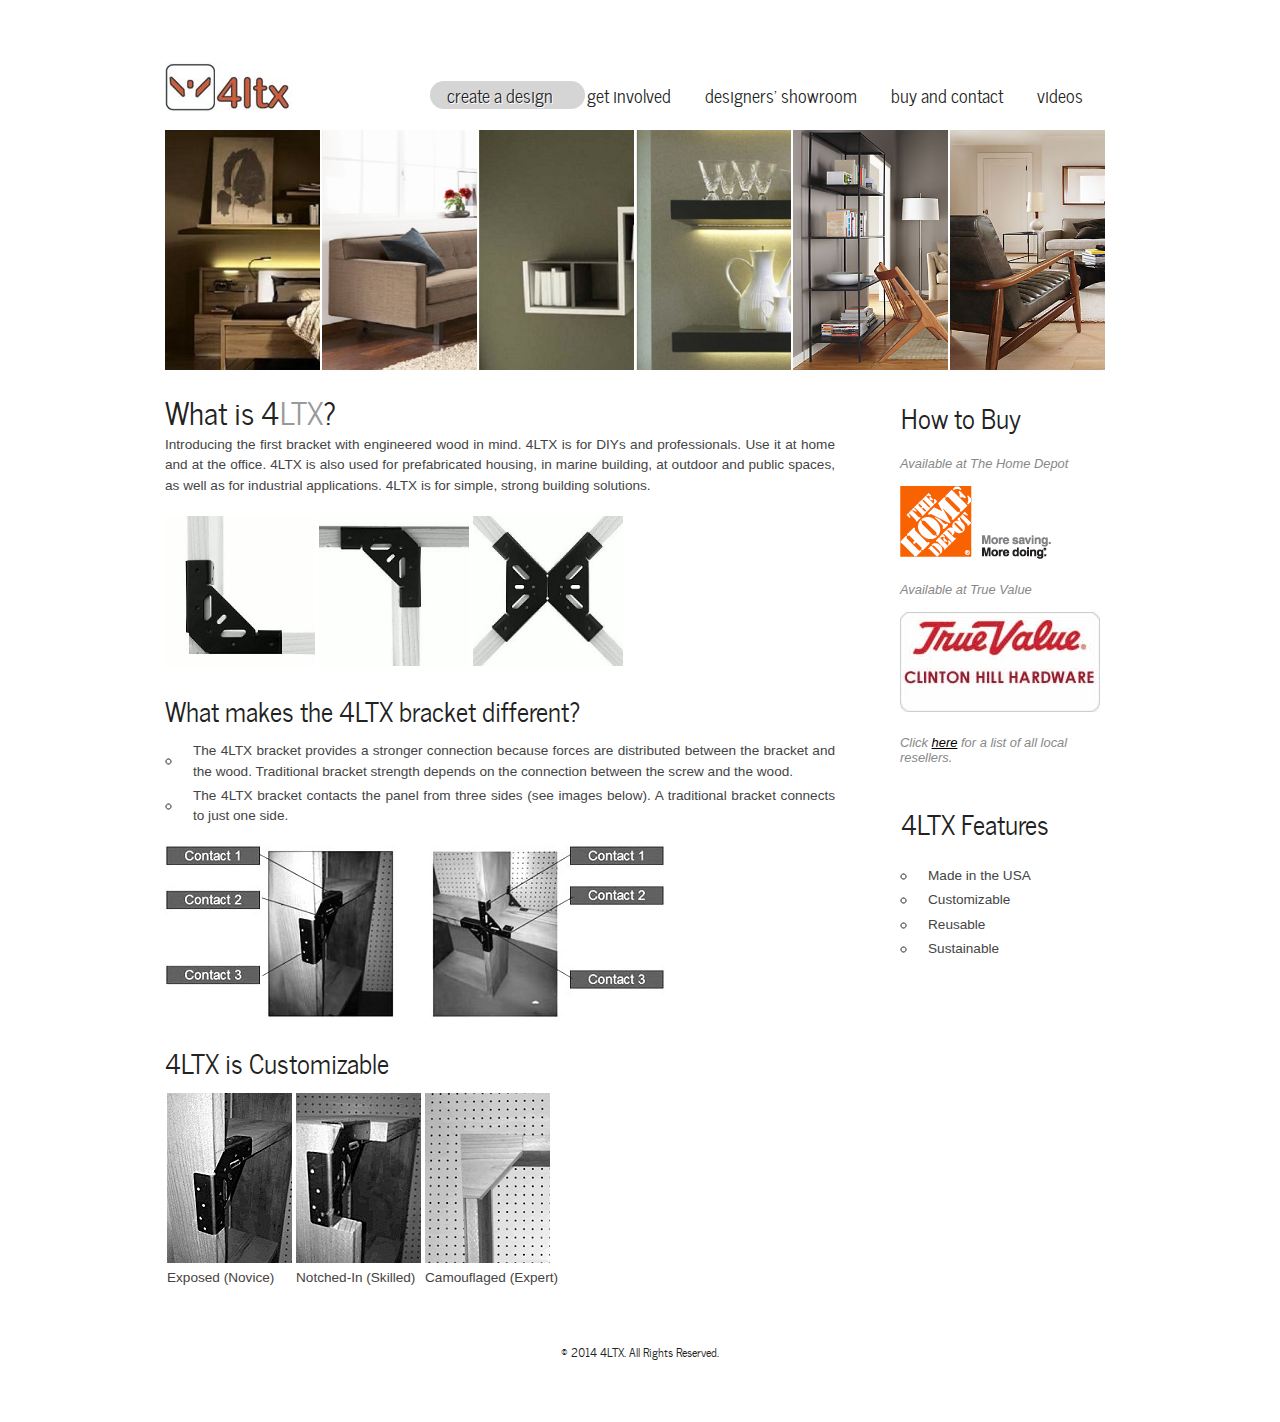
<file: index.html>
<!DOCTYPE HTML>
<html>

<head>
    <title>4LTX Home</title>
    <meta name="description" content="The 4LTX Bracket is a Strong, Simple Solution for Easy Building. Utilizing decades of industry experience, we partner with our clients to create customized solutions that resolve their most significant issues and create flexible and sustainable solutions." />
    <meta name="keywords" content="4LTX, brackets, DIY" />
    <meta http-equiv="content-type" content="text/html; charset=UTF-8" />
    <link rel="stylesheet" type="text/css" href="css/style.css" />
    <!-- modernizr enables HTML5 elements and feature detects -->
    <script type="text/javascript" src="js/modernizr-1.5.min.js"></script>
</head>

<body>
<div id="main">
    <header>
        <div id="logo"><h1><a href="#"><img src="images/logo.jpg" alt="4LTX" /></a></h1></div>
        <nav>
            <ul class="lavaLampWithImage" id="lava_menu">
                <li><a href="create.html" target="_blank">create a design</a></li>
                <li><a href="getinvolved.html">get involved</a></li>
                <li><a href="designershowroom.html">designers' showroom</a></li>
                <li><a href="contact.php">buy and contact</a></li>
                <li><a href="videos.html">videos</a></li>
            </ul>
        </nav>
    </header>
    <div id="site_content">
        <ul id="images">
            <li><img src="images/1.jpg" width="400" height="240" alt="photo_one" /></li>
            <li><img src="images/2.jpg" width="400" height="240" alt="photo_two" /></li>
            <li><img src="images/3.jpg" width="400" height="240" alt="photo_three" /></li>
            <li><img src="images/4.jpg" width="400" height="240" alt="photo_four" /></li>
            <li><img src="images/5.jpg" width="400" height="240" alt="photo_five" /></li>
            <li><img src="images/6.jpg" width="400" height="240" alt="photo_six" /></li>
        </ul>
        <div id="sidebar_container">
            <div class="sidebar">
                <h3>How to Buy</h3>
                <h5>Available at The Home Depot</h5>
                <a href=http://www.homedepot.com/p/4LTX-Corner-Brace-19070/203898009 target="_blank"><img src="images/hd-logo.png" /></a><p />
                <h5>Available at True Value</h5>
                <a href=http://ww3.truevalue.com/clintonhillhardware/Home.aspx target="_blank"><img src="images/tvch-logo.jpg" /></a><p />
                <h5>Click <a href="contact.php">here</a> for a list of all local resellers.</h5>
            </div>
            <div class="sidebar">
                <h3>4LTX Features</h3>
                <ul class="a">
                    <li>Made in the USA</li>
                    <li>Customizable</li>
                    <li>Reusable</li>
                    <li>Sustainable</li><br />
                </ul>
            </div>
        </div>
        <div id="welcome"><h1>What is 4<a href="index.html">LTX</a>?</h1></div>
        <div id="content">
            <p>Introducing the first bracket with engineered wood in mind. 4LTX is for DIYs and professionals. Use it at home and at the office. 4LTX is also used for prefabricated housing, in marine building, at outdoor and public spaces, as well as for industrial applications. 4LTX is for simple, strong building solutions.</p>
            <img src="images/ltx1.jpg" width="150" height="150" alt="DIY" /> <img src="images/ltx2.jpg" width="150" height="150" alt="At Work" /> <img src="images/ltx3.jpg" width="150" height="150" alt="At Work" /><p />
            <h2>What makes the 4LTX bracket different?</h2>
            <ul class="a">
                <li>The 4LTX bracket provides a stronger connection because forces are distributed between the bracket and the wood.  Traditional bracket strength depends on the connection between the screw and the wood.</li>
                <li>The 4LTX bracket contacts the panel from three sides (see images below).  A traditional bracket connects to just one side.</li>
                <br /><img src="images/vor.jpg" /><p />
                <h2>4LTX is Customizable</h2>
                <table>
                    <tr>
                        <td border:none;><img src="images/vin1.png"</td>
                        <td border:none;><img src="images/vin2.png"</td>
                        <td border:none;><img src="images/vin3.png"</td>
                    </tr>
                    <tr>
                        <td>Exposed (Novice)</td>
                        <td>Notched-In (Skilled)</td>
                        <td>Camouflaged (Expert)</td>
                </table>
            </ul>
        </div>
    </div>
    <footer>
        <p>&copy; 2014 4LTX. All Rights Reserved.</p>
    </footer>
</div>
<!-- javascript at the bottom for fast page loading -->
<script type="text/javascript" src="js/jquery.min.js"></script>
<script type="text/javascript" src="js/jquery.easing.min.js"></script>
<script type="text/javascript" src="js/jquery.lavalamp.min.js"></script>
<script type="text/javascript" src="js/jquery.kwicks-1.5.1.js"></script>
<script type="text/javascript">
    $(document).ready(function() {
        $('#images').kwicks({
            max : 400,
            spacing : 2
        });
    });
</script>
<script type="text/javascript">
    $(function() {
        $("#lava_menu").lavaLamp({
            fx: "backout",
            speed: 710
        });
    });
</script>
</body>
</html>
</file>
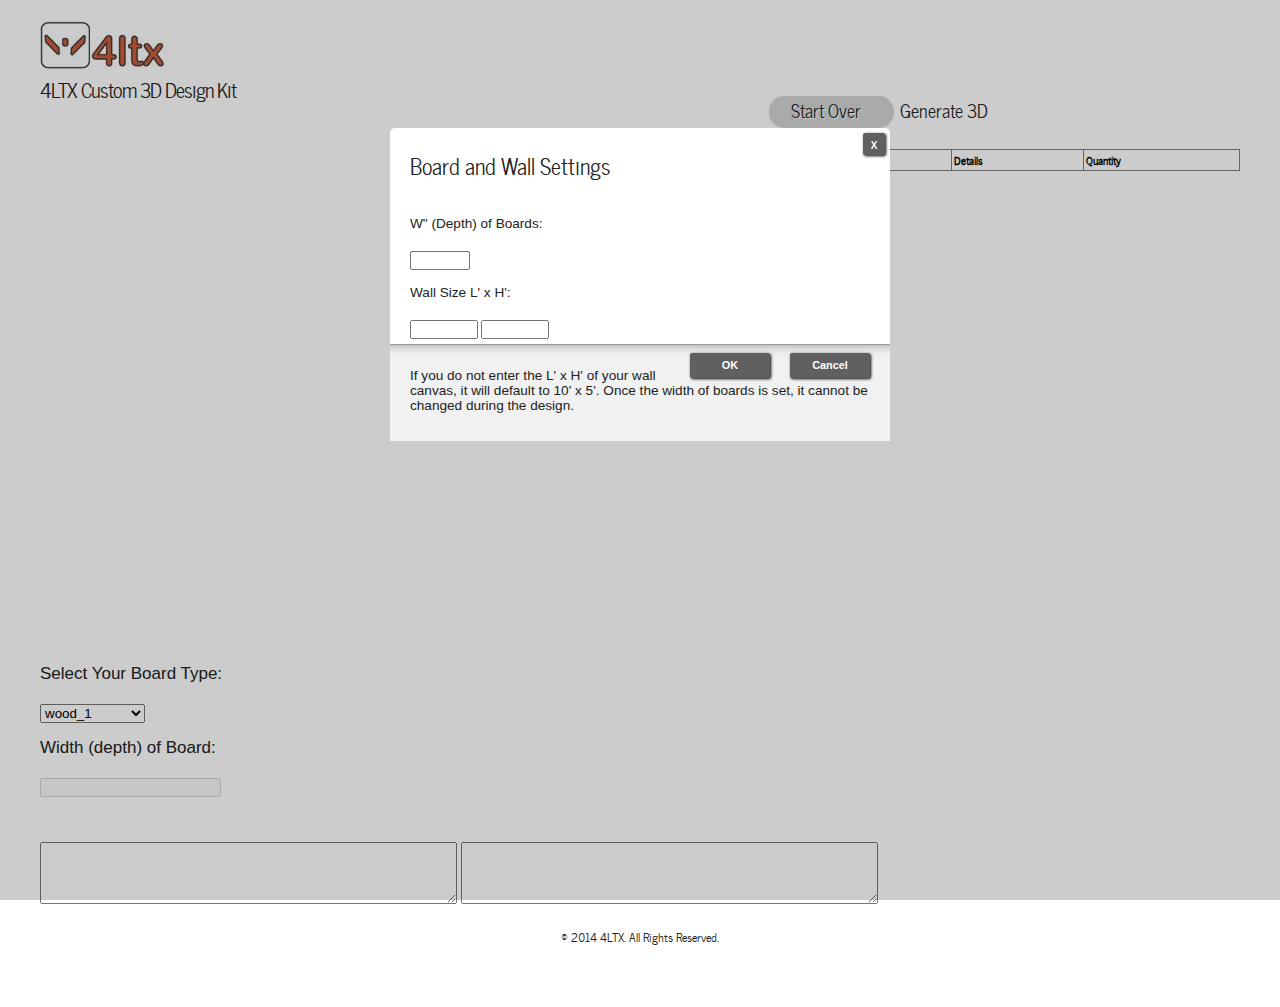
<file: create.html>
<!DOCTYPE HTML>
<html>

<head>
  <title>4LTX 3D Custom Design Kit</title>
  <meta name="description" content="The 4LTX Bracket is a Strong, Simple Solution for Easy Building. Utilizing decades of industry experience, we partner with our clients to create customized solutions that resolve their most significant issues and create flexible and sustainable solutions." />
  <meta name="keywords" content="4LTX, brackets, DIY" />
  <meta http-equiv="content-type" content="text/html; charset=UTF-8" />
  <link rel="stylesheet" href="css/PopupWindowStyleSheets.css">
  <link rel="stylesheet" type="text/css" href="css/2DStyle.css" />
  <!-- modernizr enables HTML5 elements and feature detects -->
  <script type="text/javascript" src="js/modernizr-1.5.min.js"></script>
  <script>
      var screwRatial = 4;
      var anchorRatial = 0.5;
      var deletiontimestamp;
      var drawingflag = false;
      var dedrawingflag = false;
      var readytodraw = false;
      var enddrawing = false;
      var eventtimestamp;
      var mousehold = false;
      var prematureending = true;
      var skipcheckmeter;
      var newgroup = "";
      var newline = "";
      var shadowline = "";
      var newmeter = "";
      var newmeterline = "";
      var newdeliminator1 = "";
      var newdeliminator2 = "";
      var linelistH = "";
      var linelistV = "";
      nodeareas = [];
      criticalRegion = false;
      enteronce = true;
      onnodecreate = false;
      lastdirection="";
      meteroffset = 10;
      var scale;
      platethickness = 0.75;
      var minlength;
      halfthick = platethickness/2;
      var maxmarginatend = 2;
      var halfthickcor;
      var mingap;
      var lineendmargin;
      var newmeterlinesplit, newdeliminator1split, newdeliminator2split, newmetersplit;
      var lastpt;


  </script>
  <script src="js/IE_Methods.js"></script>
  <script src="js/three.min.js"></script>
  <script src="js/3DDisplay.js"></script>
  <script src="js/OrbitandPanelControl.js"></script>
  <script src="js/StartPointSelfAdjustment.js"></script>
  <script src="js/CollisionDetection.js"></script>
  <script>
//        function cursorPoint(evt){
//            var svg1  = evt.currentTarget;
//            if (svg1 === undefined){
//                return;
//            }
////            console.log(svg1);
//            pt1   = svg1.createSVGPoint();
//            pt1.x = evt.clientX; pt1.y = evt.clientY;
//            return pt1.matrixTransform(svg1.getScreenCTM().inverse());
//        }
        function cursorPoint(evt){
            return {x: +evt.pageX- +document.getElementById('DesignPlot').offsetLeft,
                y: +evt.pageY- +document.getElementById('DesignPlot').offsetTop}
        }
//The following two functions facilitates mobile device's drawing mechanism.
        function signalDrawingflag(evt) {
            //delete creation if click right button
            if (evt.button == 2 || evt.button == 3) {
//                console.log(event.button);
                drawingflag = false;
                dedrawingflag = false;
                prematureending = true;
            } else if(!needsplit){
                originco = cursorPoint(evt);
                lastpt = cursorPoint(evt);
                //make sure that nodes can be flipped
//                document.getElementById('log2').value = evt.pageX+" "+document.getElementById('DesignPlot').offsetLeft;
                if (checkonNode(originco.x, originco.y)){
                    onnodecreate = true;
                    return;
                }else{
                    onnodecreate = false;
                }

                if (!dedrawingflag) {

                    //record click time to detect deletion
                    deletiontimestamp = evt.timeStamp;

                    drawingflag = true;
                    makealignment(cursorPoint(evt));
                } else {
                    //compare two consecutive click, if difference is less than 300ms then delete this line.
                    if (evt.timeStamp < deletiontimestamp+300){
                        deletealignment();
                        deleteline(evt.target);

                    }

                    drawingflag = false;
                }
            } else if (needsplit){
                if (evt.target.getAttribute('class') == "waitforsplit"){
                    splitline(evt.target);
                }
            }
        }
        //canvas mouseup
        function fireEvent(evt){
            if (drawingflag){
                createline(evt);
                skipcheckmeter = false;
                dedrawingflag = true;
            } else if (!needsplit){
                endcreation(evt);
                eventtimestamp = evt.timeStamp;
                //event="";
                dedrawingflag = false;
                deletealignment();
            }
        }


        function createline(evt){
            if (mousehold || needsplit){
                return;
            }
            originco = cursorPoint(evt);

            if (document.querySelectorAll('.alignment').length !== 0){
                lastpt = lineautodetection(lastpt, "frame", 2*halfthickcor, halfthickcor);
            }
            document.getElementById('log2').value = lastpt.x+" "+lastpt.y;
            mousehold = true;
            newgroup = document.createElementNS("http://www.w3.org/2000/svg",'g');
            newgroup.setAttribute('class',"frameholder");
            document.getElementById("plates").appendChild(newgroup);
            newline = document.createElementNS("http://www.w3.org/2000/svg",'line');
            newline.setAttribute('class',"drawing");
            shadowline = document.createElementNS("http://www.w3.org/2000/svg",'line');
            shadowline.setAttribute('class',"shadow");
            //originco = cursorPoint(evt);
            relocatecursortoendofline(lastpt,lineendmargin);
            newline.setAttribute('x1',lastpt.x);
            newline.setAttribute('y1',lastpt.y);
            newline.setAttribute('x2',lastpt.x);
            newline.setAttribute('y2',lastpt.y);
            newline.setAttribute('width',document.getElementById("width").value);
            mlist = document.getElementById("materialSelection");
            newline.setAttribute('material',mlist.options[mlist.selectedIndex].innerHTML);
            newline.setAttribute('thickness',platethickness);
            shadowline.setAttribute('x1',lastpt.x);
            shadowline.setAttribute('y1',lastpt.y);
            shadowline.setAttribute('x2',lastpt.x);
            shadowline.setAttribute('y2',lastpt.y);
            newline.setAttribute('stroke-width',2*halfthickcor);

            newgroup.appendChild(newline);
            newgroup.appendChild(shadowline);
            createmeter(newgroup);
            linelistH = document.getElementsByName("horizontal");
            linelistV = document.getElementsByName("vertical");
            lastpt = "";

        }
        function relocatecursortoendofline(mouse,margin){
            sourceline = document.getElementById("thechosenline");
            if (sourceline == null){
                return mouse;
            }

            x1 = +Math.min(+sourceline.getAttribute('x1'),+sourceline.getAttribute('x2'));
            y1 = +Math.min(+sourceline.getAttribute('y1'),+sourceline.getAttribute('y2'));
            x2 = +Math.max(+sourceline.getAttribute('x1'),+sourceline.getAttribute('x2'));
            y2 = +Math.max(+sourceline.getAttribute('y1'),+sourceline.getAttribute('y2'));
            if (sourceline.getAttribute('name') == "horizontal"){
//                console.log("set mouse on endx(Hori) "+mouse.x+" "+x1+" "+x2);
                if(+mouse.x < +x1+ +margin){
                    mouse.x = +x1+ +halfthickcor;
                }else if (+mouse.x > +x2- +margin){
                    mouse.x = +x2- +halfthickcor;
                }
            }else if (sourceline.getAttribute('name') == "vertical"){
//                console.log("set mouse on endy(vert) "+mouse.y+" "+y1+" "+y2);
                if(+mouse.y < +y1+ +margin){
                    mouse.y = +y1+ +halfthickcor;
                }else if (+mouse.y > +y2- +margin){
                    mouse.y = +y2- +halfthickcor;
                }
            }
            return mouse;
        }
        function checkonNode(x, y){
            temp = document.getElementsByClassName("node");
            area = "";
            for (i = 0; i < temp.length; i++) {
                area = getBoundingBoxforNode(temp[i]);
                if (+x>=+x1 && +x<=+x2 && +y>=+y1 && +y<=+y2){
                    return true;
                }
            }
            return false;
        }
        function labelline(obj, newid){
            if (!needsplit && event.timeStamp>eventtimestamp+50) {
                obj.setAttribute('id', newid);
            }
        }
        function labellineclass(obj, newclass){
            if (!needsplit && obj.getAttribute('class') === "frame" && event !== "") {
                obj.setAttribute('class', newclass);
            }
        }
        function delabellineclass(obj){
            if (!needsplit) {
                obj.setAttribute('class', "frame");
            }
        }
        function createmeter(group){
            newmeter = document.createElementNS("http://www.w3.org/2000/svg",'text');
            newmeter.setAttribute('class',"meters");
            newmeter.setAttribute('id',"meter");
            group.appendChild(newmeter);
            newmeterline = document.createElementNS("http://www.w3.org/2000/svg",'line');
            //unknown reason to set to meterslinedrawing
            newmeterline.setAttribute('class',"meterslinedrawing");
            newmeterline.setAttribute('id',"meterline");
            group.appendChild(newmeterline);
            newdeliminator1 = document.createElementNS("http://www.w3.org/2000/svg",'line');
            newdeliminator2 = document.createElementNS("http://www.w3.org/2000/svg",'line');
            newdeliminator1.setAttribute('class',"deliminator");
            newdeliminator2.setAttribute('class',"deliminator");
            newdeliminator1.setAttribute('id',"deliminator1");
            newdeliminator2.setAttribute('id',"deliminator2");
            group.appendChild(newdeliminator1);
            group.appendChild(newdeliminator2);
        }
        function drawing(evt){
            evt.preventDefault();
//            if (originco === undefined){
//                return;
//            }
//            document.getElementById('log3').value = originco.x+" "+originco.y;
//            //if (mousehold && !needsplit){dedrawingflag
            if (document.querySelectorAll('.alignment').length !== 0){
                originco = cursorPoint(evt);
                lastpt = cursorPoint(evt);
                if (dedrawingflag) {
                    lineautodetection(originco, "frame", 2 * halfthickcor, halfthickcor, "precise");
                }else{
                    lineautodetection(originco, "frame", 2 * halfthickcor, halfthickcor);
                }
                updatealignment(originco);
            }


            if (dedrawingflag && !needsplit){
                prematureending = false;
//                document.getElementById('log2').value = "drawing";
                //originco = cursorPoint(evt);
                function checkstartpoint(){
                    x1 = sourceline.getAttribute('x1');
                    y1 = sourceline.getAttribute('y1');
                    x2 = sourceline.getAttribute('x2');
                    y2 = sourceline.getAttribute('y2');
                    sx1 = shadowline.getAttribute('x1');
                    sx2 = shadowline.getAttribute('x2');
                    sy1 = shadowline.getAttribute('y1');
                    sy2 = shadowline.getAttribute('y2');
                    maxy = +Math.max(+y1,+y2);
                    maxx = +Math.max(+x1,+x2);
                    miny = +Math.min(+y1,+y2);
                    minx = +Math.min(+x1,+x2);
                    if (+x1 == +x2 && +sx1 != +sx2){
                        model1 = "0";
                        model2 = "90";
                        alt1 = "270";
                        alt2 = "180";
                        if(+sy1>+maxy- +2.5*scale){
                            model1 = "270";
                            model2 = "180";
                            alt1 = "";
                            alt2 = "";
                        }
                        if(+sy1<miny+ +2.5*scale){
                            alt1 = "";
                            alt2 = "";
                        }
                        if (+sx2 > +x1){
                            newline.setAttribute('x1',+x1+ +halfthickcor);
                            shadowline.setAttribute('x1',+x1+ +halfthickcor);
                            removetempnodebyid(x1+" "+sy2+" "+model2,true);
                            if (+sx2 >= +x1+ +halfthickcor+ +scale){
                                makenode(x1,sy2,model1,alt1);
                            }else{
                                removetempnodebyid(x1+" "+sy2+" "+model1,true);
                            }
                        }else if (+sx2 < +x1){
                            newline.setAttribute('x1',+x1- +halfthickcor);
                            shadowline.setAttribute('x1',+x1- +halfthickcor);
                            removetempnodebyid(x1+" "+sy2+" "+model1,true);
                            if (+sx2 <= +x1- +halfthickcor- +scale){
                                makenode(x1,sy2,model2,alt2);
                            }else{
                                removetempnodebyid(x1+" "+sy2+" "+model2,true);
                            }
                        }

                    }else if(+y1 == +y2 && +sy1 != +sy2){
                        model1 = "0";
                        model2 = "270";
                        alt1 = "90";
                        alt2 = "180";
                        if(+sx1>+maxx- +2.5*scale){
                            model1 = "90";
                            model2 = "180";
                            alt1 = "";
                            alt2 = "";
                        }
                        if (+sx1<+minx+ +2.5*scale){
                            alt1 = "";
                            alt2 = "";
                        }
                        if (+sy2 > +y1){
                            newline.setAttribute('y1',+y1+ +halfthickcor);
                            shadowline.setAttribute('y1',+y1+ +halfthickcor);
                            removetempnodebyid(sx1+" "+y1+" "+model2,true);
                            if (+sy2 >= +y1+ +halfthickcor+ +scale){
                                makenode(sx1,y1,model1,alt1);
                            }else {
                                removetempnodebyid(sx1+" "+y1+" "+model1,true);
                            }
                        }else if (+sy2 < +y1){
                            newline.setAttribute('y1',+y1- +halfthickcor);
                            shadowline.setAttribute('y1',+y1- +halfthickcor);
                            removetempnodebyid(sx1+" "+y1+" "+model1,true);
                            if (+sy2 <= +y1- +halfthickcor- +scale){
                                makenode(sx1,y1,model2,alt2);
                            }else{
                                removetempnodebyid(sx1+" "+y1+" "+model2,true);
                            }
                        }
                    }
                }

                sourceline = document.getElementById("thechosenline");
                if (sourceline != null){
                    checkstartpoint();
                }

                originco = findintersection(shadowline,originco);
                //criticalregion is set when mouse moves on the line
                if (!criticalRegion || sourceline != null || enteronce){

                    if (criticalRegion){
                        enteronce = false;
                    }else{
                        temp = document.getElementsByClassName("preselectedframe");
                        for (i = 0; i < temp.length; i++) {
                            temp[i].setAttribute('class',"frame");
                        }
                        enteronce = true;
                    }
                    newline.setAttribute('x2',originco.x);
                    newline.setAttribute('y2',originco.y);
                    if (Math.abs(shadowline.getAttribute('x1')-originco.x)
                        <= Math.abs(shadowline.getAttribute('y1')-originco.y)){
                        shadowline.setAttribute('x2',shadowline.getAttribute('x1'));
                        shadowline.setAttribute('y2',originco.y);
                        shadowline.setAttribute('name',"vertical");
                        newmeterline.setAttribute('direction',"vertical");
                    }else{
                        shadowline.setAttribute('y2',shadowline.getAttribute('y1'));
                        shadowline.setAttribute('x2',originco.x);
                        shadowline.setAttribute('name',"horizontal");
                        newmeterline.setAttribute('direction',"horizontal");
                    }
                    makemeters(newmeter,newmeterline, shadowline.getAttribute('x1'), shadowline.getAttribute('x2'),
                            shadowline.getAttribute('y1'), shadowline.getAttribute('y2'));
                }
                findilegalnodes();
                markillegallinecrossing();
                removenodeinwrongdirection(shadowline);
            }
        }
        needsplit = false;
        function checklinesplit(line){
            needsplit = false;
            box = getboundingboxforline(line,0,0,halfthickcor);
            var lineid = line.getAttribute('id');
            if (line.getAttribute('name') == "horizontal"){
                for (i = 0; i < linelistV.length;++i) {
                    if(checktwoRectCollide(box,getboundingboxforline(linelistV[i],0,0,halfthickcor))){
//                        console.log("split");
                        needsplit = true;
                        linelistV[i].setAttribute('class',"waitforsplit");
                        linelistV[i].setAttribute('colx',linelistV[i].getAttribute('x1'));
                        linelistV[i].setAttribute('coly',line.getAttribute('y1'));
                        linelistV[i].setAttribute('onclick',"splitline()");
                        linelistV[i].setAttribute('conline',lineid);
                        line.setAttribute('class',"waitforsplit");
                        line.setAttribute('colx',linelistV[i].getAttribute('x1'));
                        line.setAttribute('coly',line.getAttribute('y1'));
                        line.setAttribute('onclick',"splitline()");
                        line.setAttribute('conline',linelistV[i].getAttribute('id'));
                        document.getElementById("msg1").textContent = "ERROR: Must resolve line conflict before continue:";
                        document.getElementById("msg2").textContent = "Click one of the two blue lines to split it into two parts.";
                        removematerial(line);
                        removematerial(linelistV[i]);
                        return true;
                    }
                }
            }else if (line.getAttribute('name') == "vertical"){
                for (i = 0; i < linelistH.length;++i) {
                    if(checktwoRectCollide(box,getboundingboxforline(linelistH[i],0,0,halfthickcor))){
//                        console.log("split");
                        needsplit = true;
                        linelistH[i].setAttribute('class',"waitforsplit");
                        linelistH[i].setAttribute('colx',line.getAttribute('x1'));
                        linelistH[i].setAttribute('coly',linelistH[i].getAttribute('y1'));
                        linelistH[i].setAttribute('onclick',"splitline()");
                        linelistH[i].setAttribute('conline',lineid);
                        line.setAttribute('class',"waitforsplit");
                        line.setAttribute('colx',line.getAttribute('x1'));
                        line.setAttribute('coly',linelistH[i].getAttribute('y1'));
                        line.setAttribute('onclick',"splitline()");
                        line.setAttribute('conline',linelistH[i].getAttribute('id'));
                        document.getElementById("msg1").textContent = "ERROR: Must resolve line conflict before continue:";
                        document.getElementById("msg2").textContent = "Click one of the two blue lines to split it into two parts.";
                        removematerial(line);
                        removematerial(linelistH[i]);
                        return true;
                    }
                }
            }
            line.setAttribute('class',"frame");
            updatemateriallist(line);
            return false;
        }
        function setmeterid(meter,meterline,d1,d2,lineid){
            var meterid = meterline.getAttribute('x1')+" "+meterline.getAttribute('y1')+" "+meterline.getAttribute('x2')+" "+meterline.getAttribute('y2');
            meter.setAttribute('id',lineid+" meter "+meterid);
            meterline.setAttribute('id',lineid+" meterline "+meterid);
            meterline.setAttribute('originid',lineid+" meterline "+meterid);
            d1.setAttribute('id',lineid+" deliminator1 "+meterid);
            d2.setAttribute('id',lineid+" deliminator2 "+meterid);
        }


        function splitline(line){
            if (event.timeStamp > +eventtimestamp+ +50) {
                var lineid;
                if (line == null) {
                    var line = event.target;
                }
                removematerial(line);
                var x1 = line.getAttribute('x1');
                var y1 = line.getAttribute('y1');
                var x2 = line.getAttribute('x2');
                var y2 = line.getAttribute('y2');
                var sx = line.getAttribute('colx');
                var sy = line.getAttribute('coly');
                //console.log(x1+" "+y1+" "+x2+" "+y2+" "+sx+" "+sy);
                var halfthickx = halfthickcor;
                var halfthicky = 0;
                if (+x1 == +x2) {
                    halfthickx = 0;
                    halfthicky = halfthickcor;
                }
                var newcontainer = document.createElementNS("http://www.w3.org/2000/svg",'g');
                newcontainer.setAttribute('class',"frameholder")
                var newlineclone = line.cloneNode(true);
                newcontainer.appendChild(newlineclone);
                document.getElementById("plates").appendChild(newcontainer);
                newlineclone.removeAttribute('colx');
                newlineclone.removeAttribute('coly');
                newlineclone.setAttribute('class', "drawing");
                var conline = document.getElementById(line.getAttribute('conline'));
                var originid = line.getAttribute('id');

                adjustline(line, 'l');
                adjustline(newlineclone, 'h');
                updatelinedeletioninfo(line,newlineclone,originid);

                line.setAttribute("splittedby",conline.getAttribute('id'));
                line.setAttribute("mergeondeletion",newlineclone.getAttribute('id'));

                conline.setAttribute('class', "drawing");
                conline.removeAttribute('onclick');
                checksplitmeter(conline,line.getAttribute('id'),line.parentNode,newcontainer,newlineclone.getAttribute('id'));
                checksplitmeter(line);

                checksplitmeter(newlineclone);
                needsplit = false;
                endcreation();
                function adjustline(line, dir) {
                    var target;
                    prematureending = false;
                    if (dir == 'l') {
                        if (+x1 == +x2) {
                            target = +sy - +halfthickcor;
                            lineid = originid.replace(line.getAttribute('y2'),target);
                            line.setAttribute('y2', target);
                        } else if (+y1 == +y2) {
                            target = +sx - +halfthickcor;
                            lineid = originid.replace(line.getAttribute('x2'),target);
                            line.setAttribute('x2', target);
                        }
                    } else if (dir == 'h') {
                        if (+x1 == +x2) {
                            target = +sy + +halfthickcor;
                            lineid = originid.replace(line.getAttribute('y1'),target);
                            line.setAttribute('y1', target);
                        } else if (+y1 == +y2) {
                            target = +sx + +halfthickcor;
                            lineid = originid.replace(line.getAttribute('x1'),target);
                            line.setAttribute('x1', target);
                        }
                    }
                    line.setAttribute('id',lineid);
                    line.removeAttribute('colx');
                    line.removeAttribute('coly');
                    line.removeAttribute('conline');
                    line.removeAttribute('onclick');
                    line.setAttribute('onmouseup', "labelline(this,'thechosenline')");
                    line.setAttribute('class', "drawing");
                }
            }
        }
        function updatelinedeletioninfo(lowline, highline, oldid){
            var checklist = document.getElementsByClassName("frame");
            var newlowid = lowline.getAttribute('id');
            var newhighid = highline.getAttribute('id');
            for (var i=0;i<checklist.length;++i){
                if (checklist[i].getAttribute('splittedby') === oldid){
                    if (checklist[i].getAttribute('name') === "horizontal"){
                        if (checklist[i].getAttribute('y1') <  lowline.getAttribute('y2')){
                            checklist[i].setAttribute('splittedby',newlowid);
                        } else{
                            checklist[i].setAttribute('splittedby',newhighid);
                        }
                    } else {
                        if (checklist[i].getAttribute('x1') <  lowline.getAttribute('x2')){
                            checklist[i].setAttribute('splittedby',newlowid);
                        } else{
                            checklist[i].setAttribute('splittedby',newhighid);
                        }
                    }
                }
                if (checklist[i].getAttribute('mergeondeletion') === oldid){
                    checklist[i].setAttribute('mergeondeletion',newlowid);
                }
            }
            var meterlinels = document.getElementsByClassName("metersline");
            for (var i=0;i<meterlinels.length;++i){
                var splitby = meterlinels[i].getAttribute('splittedby');
                var line = meterlinels[i].parentNode.childNodes[0];
                if (splitby !== null) {
                    if (line.getAttribute('name') === "horizontal"){
                        if (line.getAttribute('y1') <  lowline.getAttribute('y2')){
                            meterlinels[i].setAttribute('splittedby',splitby.replace(oldid,newlowid));
                        } else{
                            meterlinels[i].setAttribute('splittedby',splitby.replace(oldid,newhighid));
                        }
                    } else {
                        if (line.getAttribute('x1') <  lowline.getAttribute('x2')){
                            meterlinels[i].setAttribute('splittedby',splitby.replace(oldid,newlowid));
                        } else{
                            meterlinels[i].setAttribute('splittedby',splitby.replace(oldid,newhighid));
                        }
                    }
                }

            }



        }
        function checksplitmeter(splittingline, lineid, parentl, parenth, newlineid) {
            var meterslinels = document.querySelectorAll('.metersline');
            if (parentl == undefined) {
                for (var i = 0; i < meterslinels.length; ++i) {
                    if (meterslinels[i].getAttribute('direction') !== splittingline.getAttribute('name')) {
                        if (checktwoRectCollide(getboundingboxforline(meterslinels[i], 0, 0, 0, "formetersplit"), getboundingboxforline(splittingline, 2 * halfthickcor, "lh", 0)) &&
                                !checktwoRectCollide(getboundingboxforline(meterslinels[i], 0, 0, 0, "formetersplit"), getboundingboxforline(splittingline,0,0,halfthickcor))) {
                            splitmeter(meterslinels[i], splittingline,
                                    meterslinels[i].parentNode.childNodes[0].getAttribute('id'));
                            //console.log(document.getElementById(splittingline.getAttribute('mergeondeletion')));
                            if (splittingline.getAttribute('mergeondeletion') !== null){
                                meterslinels[i].setAttribute('splittedby',
                                                meterslinels[i].getAttribute('splittedby')+splittingline.getAttribute('mergeondeletion')+",")
                            }
                        }
                    }
                }
            } else {
                for (var i = 0; i < meterslinels.length; ++i) {
                    if (meterslinels[i].parentNode === parentl &&
                            checktwoRectCollide(getboundingboxforline(splittingline, 2 * halfthickcor, "lh", 0), getboundingboxforline(meterslinels[i], 0, 0, 0, "formetersplit"))) {
                        splitmeter(meterslinels[i], splittingline, lineid, parenth, newlineid);
                    }
                }
            }


            function splitmeter(metersline, splittingline, lineid, parenth, newlineid) {
                var meterlineid = metersline.getAttribute('id');
                var direction = metersline.getAttribute('direction');
                if (parenth === undefined){
                    parenth = metersline.parentNode;
                    newlineid = lineid;
                }
                var newmeterline = metersline.cloneNode(true);
                parenth.appendChild(newmeterline);
                var meters = document.getElementById(meterlineid.replace("meterline", "meter"));
                var newmeter = meters.cloneNode(true);
                parenth.appendChild(newmeter);
                var d1 = document.getElementById(meterlineid.replace("meterline", "deliminator1"));
                var newd1 = d1.cloneNode(true);
                parenth.appendChild(newd1);
                var d2 = document.getElementById(meterlineid.replace("meterline", "deliminator2"));
                var newd2 = d2.cloneNode(true);
                parenth.appendChild(newd2);

                var target;
                //lower part
                if (direction == "horizontal") {
                    var x1 = metersline.getAttribute('x1');
                    target = splittingline.getAttribute('x1')-halfthickcor;
                    meters.textContent = ((+target - +x1) / scale).toFixed(1);
                    meters.setAttribute('x', +x1 + +(+target - +x1) / 2);
                    metersline.setAttribute('x2', target);
                    d2.setAttribute('x2', target);
                    d2.setAttribute('x1', target);
                } else {
                    var y1 = metersline.getAttribute('y1');
                    target = splittingline.getAttribute('y1')-halfthickcor;
                    meters.textContent = ((+target - +y1) / scale).toFixed(1);
                    meters.setAttribute('y', +y1 + +(+target - +y1) / 2);
                    metersline.setAttribute('y2', target);
                    d2.setAttribute('y2', target);
                    d2.setAttribute('y1', target);
                }
                //higher part
                if (direction == "horizontal") {
                    var x2 = newmeterline.getAttribute('x2');
                    target = +splittingline.getAttribute('x1')+ +halfthickcor;
                    newmeter.textContent = ((+x2 - +target) / scale).toFixed(1);
                    newmeter.setAttribute('x', +x2 - +(+x2 - +target) / 2);
                    newmeterline.setAttribute('x1', target);
                    newd1.setAttribute('x2', target);
                    newd1.setAttribute('x1', target);
                } else {
                    var y2 = newmeterline.getAttribute('y2');
                    target = +splittingline.getAttribute('y1')+ +halfthickcor;
                    newmeter.textContent = ((+y2 - +target) / scale).toFixed(1);
                    newmeter.setAttribute('y', +y2 - +(+y2 - +target) / 2);
                    newmeterline.setAttribute('y1', target);
                    newd1.setAttribute('y2', target);
                    newd1.setAttribute('y1', target);
                }
                setmeterid(meters, metersline, d1, d2, lineid);
                setmeterid(newmeter, newmeterline, newd1, newd2, newlineid);
                metersline.setAttribute('splittedby',splittingline.getAttribute('id')+",");
                metersline.setAttribute('mergeondeletion',newmeterline.getAttribute('id'));
                var meterlinels = document.querySelectorAll('.metersline');
                for (var i=0;i<meterlinels.length;++i) {
                    if (meterlinels[i].getAttribute('mergeondeletion') === meterlineid) {
                        meterlinels[i].setAttribute('mergeondeletion', metersline.getAttribute('id'));
                    }
                }
            }
        }
        function deleteline(obj){
//            console.log(obj);
//            console.log("attempt deletion "+obj.getAttribute('x1')+ " "+obj.getAttribute('y1')+" "+obj.getAttribute('x2')+ " "+obj.getAttribute('y2'));
            if (obj.getAttribute('class') !== "thisline" && obj.getAttribute('class') !== "frame" &&
                    obj.getAttribute('class') !== "waitforsplit" && obj.getAttribute('class') !== "drawing"){
                return;
            }

            var thislineid = obj.getAttribute('x1') + " " + obj.getAttribute('y1') + " " + obj.getAttribute('x2') + " " + obj.getAttribute('y2');
            var linels = document.getElementsByClassName("frame");
            var nodels = document.getElementsByClassName("node");
            var meterlinels = document.getElementsByClassName("metersline");
            var linetobedeleted, frameholdertobemerged;
            var meterlinetoberemained;
            var meterline, meter, d1, d2, line;
            var tempx1, tempy1, tempx2, tempy2;
            var linex1 = obj.getAttribute('x1');
            var liney1 = obj.getAttribute('y1');
            var linex2 = obj.getAttribute('x2');
            var liney2 = obj.getAttribute('y2');


            //delete brackets that depend on this line
            for (var i=0;i<linels.length;++i) {
                tempx1 = linels[i].getAttribute('x1');
                tempy1 = linels[i].getAttribute('y1');
                tempx2 = linels[i].getAttribute('x2');
                tempy2 = linels[i].getAttribute('y2');

                if (linex1 === linex2 && tempy1 === tempy2 && +linex1 <= +tempx2 + +halfthickcor && linex1 >= tempx1 - halfthickcor) {
                    if ((liney1 == +tempy1 + +halfthickcor || liney1 == +tempy1 - +halfthickcor)) {
                        removetempnodebyid(linex1 + " " + tempy1 + " 0", false);
                        removetempnodebyid(linex1 + " " + tempy1 + " 90", false);
                    } else if (liney2 == +tempy1 - +halfthickcor || liney2 == +tempy1 + +halfthickcor) {
                        removetempnodebyid(linex1 + " " + tempy1 + " 180", false);
                        removetempnodebyid(linex1 + " " + tempy1 + " 270", false);
                    } else if (tempx1 == +linex1 + +halfthickcor || tempx1 == +linex1 - +halfthickcor) {
                        removetempnodebyid(linex1 + " " + tempy1 + " 0", false);
                        removetempnodebyid(linex1 + " " + tempy1 + " 270", false);
                    } else if (tempx2 == +linex1 - +halfthickcor || tempx2 == +linex1 + +halfthickcor) {
                        removetempnodebyid(linex1 + " " + tempy1 + " 90", false);
                        removetempnodebyid(linex1 + " " + tempy1 + " 180", false);
                    }
                } else if (liney1 === liney2 && tempx1 === tempx2 && +liney1 <= +tempy2 + +halfthickcor && liney1 >= tempy1 - halfthickcor) {
//                    console.log("horizontal");
//                    console.log(tempy1 + " " + (+liney1 + +halfthickcor) + " " + (+liney1 - +halfthickcor));
                    if ((linex1 == +tempx1 + +halfthickcor || linex1 == +tempx1 - +halfthickcor)) {
                        removetempnodebyid(tempx1 + " " + liney1 + " 0", false);
                        removetempnodebyid(tempx1 + " " + liney1 + " 270", false);
                    } else if (linex2 == +tempx1 - +halfthickcor || linex2 == +tempx1 + +halfthickcor) {
                        removetempnodebyid(tempx1 + " " + liney1 + " 90", false);
                        removetempnodebyid(tempx1 + " " + liney1 + " 180", false);
                    } else if (tempy1 == +liney1 + +halfthickcor || tempy1 == +liney1 - +halfthickcor) {
                        removetempnodebyid(tempx1 + " " + liney1 + " 0", false);
                        removetempnodebyid(tempx1 + " " + liney1 + " 90", false);
                    } else if (tempy2 == +liney1 - +halfthickcor || tempy2 == +liney1 + +halfthickcor) {
                        removetempnodebyid(tempx1 + " " + liney1 + " 180", false);
                        removetempnodebyid(tempx1 + " " + liney1 + " 270", false);
                    }
                }
            }

            //merge two frames separated by obj
            for (var i=0;i<linels.length;++i){
                if (linels[i].getAttribute('splittedby') === thislineid){
                    linetobedeleted = document.getElementById(linels[i].getAttribute('mergeondeletion'));
                    var oldid = linels[i].getAttribute('id');



                    if (linetobedeleted != null) {
                        var deleteid = linetobedeleted.getAttribute('id');
                        removematerial(linels[i]);
                        if (linels[i].getAttribute('name') === "horizontal") {
                            linels[i].setAttribute('id', linels[i].getAttribute('id').replace(linels[i].getAttribute('x2'), linetobedeleted.getAttribute('x2')));
                            linels[i].setAttribute('x2', linetobedeleted.getAttribute('x2'));
                        } else {
                            linels[i].setAttribute('id', linels[i].getAttribute('id').replace(linels[i].getAttribute('y2'), linetobedeleted.getAttribute('y2')));
                            linels[i].setAttribute('y2', linetobedeleted.getAttribute('y2'));
                        }
                        for (var j=0;j<linels.length;++j){
                            if (linels[j].getAttribute('mergeondeletion') === oldid){
                                linels[j].setAttribute('mergeondeletion',linels[i].getAttribute('id'));
                            }
                            if (linels[j].getAttribute('splittedby') === deleteid || linels[j].getAttribute('splittedby') === oldid){
                                linels[j].setAttribute('splittedby',linels[i].getAttribute('id'));
                            }

                        }
                        for (var j=0;j<meterlinels.length;++j){
                            if (meterlinels[j].getAttribute('splittedby') != null) {
                                meterlinels[j].setAttribute('splittedby', meterlinels[j].getAttribute('splittedby').replace(deleteid, linels[i].getAttribute('id')));
                                meterlinels[j].setAttribute('splittedby', meterlinels[j].getAttribute('splittedby').replace(oldid, linels[i].getAttribute('id')));
                            }
                        }

                        updatemateriallist(linels[i]);
                        linels[i].removeAttribute('splittedby');
                        frameholdertobemerged = linetobedeleted.parentNode;
                        removematerial(linetobedeleted);
                        frameholdertobemerged.removeChild(linetobedeleted);
                        while (frameholdertobemerged.hasChildNodes()) {
                            linels[i].parentNode.appendChild(frameholdertobemerged.firstChild);
                        }
                        if (linetobedeleted.getAttribute('splittedby') != null){
                            linels[i].setAttribute('splittedby',linetobedeleted.getAttribute('splittedby'));
                            linels[i].setAttribute('mergeondeletion',linetobedeleted.getAttribute('mergeondeletion'));
                        }
                        frameholdertobemerged.parentNode.removeChild(frameholdertobemerged);
                    } else {
                        linels[i].removeAttribute('splittedby');
                    }
                }

            }
            removematerial(obj);
            obj.parentNode.parentNode.removeChild(obj.parentNode);

            //merge two meterline separated by obj
            for (var i=0;i<meterlinels.length;++i){
                var splitby = meterlinels[i].getAttribute('splittedby');
                if (splitby !== null) {
                    meterlinels[i].setAttribute('splittedby',splitby.replace(thislineid+",",""));
                    if (meterlinels[i].getAttribute('splittedby') === "") {
                        meterlinetoberemained = document.getElementById(meterlinels[i].getAttribute('mergeondeletion'));
                        if (meterlinetoberemained != null) {
                            var oldmeterlineid = meterlinels[i].getAttribute('id');
                            mergetwometers(meterlinels[i], meterlinetoberemained);

                            for (var j=0;j<meterlinels.length;++j){
                                if (meterlinels[j].getAttribute('mergeondeletion') === oldmeterlineid){
                                    meterlinels[j].setAttribute('mergeondeletion',meterlinels[i].getAttribute('id'));
                                }

                            }

                        } else{
                            meterlinels[i].removeAttribute('splittedby');
                        }
                    }
                }
            }
        }

        function endcreation(){
            enddrawing = true;
            updatealignment({x:-1,y:-1});
            if (onnodecreate){
                return;
            }
            temp0 = document.getElementById("thechosenline");
            if (temp0 != null){
                temp0.setAttribute('id',temp0.getAttribute('x1')+" "+temp0.getAttribute('y1')+" "
                    +temp0.getAttribute('x2')+" "+temp0.getAttribute('y2'));
            }
            temp = document.getElementsByClassName("preselectedframe");
            for (i = 0; i < temp.length;) {
//                console.log("f");
                temp[i].setAttribute('class',"frame");
            }
            function deleteeverything(){
                if(temp1.hasChildNodes()){
                    shadowline = "";
                    newline = "";
                    if (newgroup != ""){
//                        console.log(newgroup+" "+newgroup.parentNode);
                        temp1.removeChild(newgroup);
                    }
                    mousehold = false;
                }
            }
            temp1 = document.getElementById("plates");

            if (prematureending){
                prematureending = false;
                deletetempnode();
                deleteeverything();
                return;
            }

            if (document.getElementsByClassName("illegalline").length>0 ||
                document.getElementsByClassName("collisionnode").length>0){
                deletetempnode();
                deleteeverything();
                setgroupclassname("badframe","frame");
                cleartempnode();
                return;
            }

            mousehold = false;
            prematureending = true;
            if (newline != ""){
                var x1 = newline.getAttribute('x1');
                var x2 = newline.getAttribute('x2');
                var y1 = newline.getAttribute('y1');
                var y2 = newline.getAttribute('y2');
                if (Math.abs(x1-x2) <= Math.abs(y1-y2)){
                    if (Math.abs(y1-y2) < minlength){
                        deleteeverything();
                        cleartempnode();
                        return;
                    }
                    newline.setAttribute('x2',x1);
                    newline.setAttribute('name',"vertical");
                    if(+y1 > +y2){
                        newline.setAttribute('y2',y1);
                        newline.setAttribute('y1',y2);
                    }
                }else{
                    if (Math.abs(x1-x2) < minlength){
                        deleteeverything();
                        cleartempnode();
                        return;
                    }
                    newline.setAttribute('y2',y1);
                    newline.setAttribute('name',"horizontal");
                    if(+x1 > +x2){
                        newline.setAttribute('x2',x1);
                        newline.setAttribute('x1',x2);
                    }
                }
                newline.setAttribute('onmouseup',"labelline(this,'thechosenline')");
                newline.setAttribute('onmouseover',"labellineclass(this,'thisline')");
                newline.setAttribute('onmouseout',"delabellineclass(this)");
                //newline.setAttribute('ondblclick',"deleteline(this)");
                var newlineid = newline.getAttribute('x1')+" "+newline.getAttribute('y1')+" "
                        +newline.getAttribute('x2')+" "+newline.getAttribute('y2');
                newline.setAttribute('id',newlineid);
                newmeterline.setAttribute('class',"metersline");
                makemeters(newmeter,newmeterline, shadowline.getAttribute('x1'), shadowline.getAttribute('x2'),
                        shadowline.getAttribute('y1'), shadowline.getAttribute('y2'));
                setmeterid(newmeter,newmeterline,newdeliminator1,newdeliminator2,newlineid);
                cleartempnode();

                newgroup.removeChild(shadowline);
                shadowline = "";
                newgroup = "";
            }
            enddrawing = false;
            drawls = document.getElementsByClassName("drawing");

            for (ii = 0; ii < drawls.length;) {
                //console.log(drawls[ii]);
                t = checklinesplit(drawls[ii]);
                if (needsplit){
                    skipcheckmeter = true;
                    break;
                }
                document.getElementById("msg1").textContent = "";
                document.getElementById("msg2").textContent = "";
            }
            if (!needsplit) {
                var linetobecheckls = document.getElementsByClassName("frame");
                for (var i = 0; i < linetobecheckls.length; ++i) {
                    checksplitmeter(linetobecheckls[i]);
                }
            }

            newline = "";
            //newline.setAttribute('class',"frame");
            //updatemateriallist(newgroup);
            document.getElementById('log2').value = "mouseup";
        }
        function setgroupclassname(classname,newname){
            source = document.getElementsByClassName(classname);
            for (i = 0; i < source.length;) {
                source[i].setAttribute('class',newname);
            }
        }
        function cleartempnode(){
            source = document.getElementsByClassName("nodepasstest");
            for (i = 0; i < source.length;) {
                source[i].removeAttribute("name");
                source[i].setAttribute('class',"node");
            }
        }
        function deletetempnode(){
            while((source1 = document.getElementsByName("newnode")).length > 0){
                //for (i = 0; i < source1.length;) {
//                    console.log(i+" of "+source1.length);
                    removetempnodebyid(source1[0].getAttribute("id"),true);
                //}
            }
        }
        function markillegallinecrossing(){
            exsitingline = document.getElementsByClassName("frame");
            for (i = 0; i < exsitingline.length;) {
                if (exsitingline[i].getAttribute("name") == shadowline.getAttribute("name")){
                    if (checklineoverlapping(exsitingline[i],shadowline,mingap)){
                        exsitingline[i].setAttribute('class',"badframe");
                        newline.setAttribute('class',"illegalline");
                    }else{
                        ++i;
                    }
                }else{
                    if (checktwoRectCollide(getboundingboxforline(shadowline,0,0,halfthickcor),
                            getboundingboxforline(exsitingline[i],minlength,'l',halfthickcor)) ||
                            checktwoRectCollide(getboundingboxforline(shadowline,0,0,halfthickcor),
                                    getboundingboxforline(exsitingline[i],minlength,'h',halfthickcor))){
                        exsitingline[i].setAttribute('class',"badframe");
                        newline.setAttribute('class',"illegalline");
                    }else{
                        ++i;
                    }
                }
            }
            toberecover = document.getElementsByClassName("badframe");
            save = toberecover.length;
            for (i = 0; i < toberecover.length;) {
                if (toberecover[i].getAttribute("name") == shadowline.getAttribute("name")){
                    if (!checklineoverlapping(toberecover[i],shadowline,mingap)){
//                        console.log("f");
                        toberecover[i].setAttribute('class',"frame");
                    }else{
                        ++i;
                    }
                }else{
                    if (!checktwoRectCollide(getboundingboxforline(shadowline,0,0,halfthickcor),
                            getboundingboxforline(toberecover[i],minlength,'l',halfthickcor)) &&
                            !checktwoRectCollide(getboundingboxforline(shadowline,0,0,halfthickcor),
                                    getboundingboxforline(toberecover[i],minlength,'h',halfthickcor))){
                        toberecover[i].setAttribute('class',"frame");
                    }else{
                        ++i;
                    }
                }
            }
//            console.log(save+" and "+toberecover.length);
            if (save == 0 && toberecover.length == "0"){
                newline.setAttribute('class',"drawing");
            }
        }
        function checklineoverlapping(line1,line2,margin){
            sx1 = line1.getAttribute("x1");
            sy1 = line1.getAttribute("y1");
            sx2 = line1.getAttribute("x2");
            sy2 = line1.getAttribute("y2");
            cx1 = line2.getAttribute("x1");
            cy1 = line2.getAttribute("y1");
            cx2 = line2.getAttribute("x2");
            cy2 = line2.getAttribute("y2");
            if (+sx1 == +sx2){
                return checktwoRectCollide({x1:+sx1- +margin,y1:+Math.min(+sy1,+sy2),x2:+sx1+ +margin,y2:+Math.max(+sy1,+sy2)},
                                            {x1:+cx1- +margin,y1:+cy1,x2:+cx1+ +margin,y2:+cy2});
            }else{
                return checktwoRectCollide({x1:+Math.min(+sx1,+sx2),y1:+sy1- +margin,x2:+Math.max(+sx1,+sx2),y2:+sy2+ +margin},
                                            {x1:+Math.min(+cx1,+cx2),y1:+cy1- +margin,x2:+Math.max(+cx1,+cx2),y2:+cy2+ +margin});
            }
        }
        function makemeters(meter, meterline, linex1, linex2, liney1, liney2){
            x1 = Math.min(+linex1,+linex2);
            y1 = Math.min(+liney1,+liney2);
            x2 = Math.max(+linex1,+linex2);
            y2 = Math.max(+liney1,+liney2);
            var x, y, l, length;
            y=y1;
            x=x1;
            if (y1<y2){
                l = (y2-y1)/2;
                length = Math.abs(l);
                y = +y1 + +l;
            }else if (y2<y1){
                l = (y1-y2)/2;
                length = Math.abs(l);
                y = +y2 + +l;
            }
            if (x1<x2){
                l = (x2-x1)/2;
                length = Math.abs(l);
                x = +x1 + +l;
            }else if (x2<x1){
                l = (x1-x2)/2;
                length = Math.abs(l);
                x = +x2 + +l;
            }
            if (x1 == x2){
                meterline.setAttribute('x1',x1-meteroffset-7);
                meterline.setAttribute('y1',y1);
                meterline.setAttribute('x2',x1-meteroffset-7);
                meterline.setAttribute('y2',y2);
                meter.setAttribute('x',x1-meteroffset);
                meter.setAttribute('y',y);
                meter.setAttribute('style',"writing-mode: tb;");
                meter.textContent = (2*length/scale).toFixed(1);
                newdeliminator1.setAttribute('x1',x1-1.3*(+meteroffset+ +7));
                newdeliminator1.setAttribute('y1',y1);
                newdeliminator1.setAttribute('x2',x1);
                newdeliminator1.setAttribute('y2',y1);
                newdeliminator2.setAttribute('x1',x1-1.3*(+meteroffset+ +7));
                newdeliminator2.setAttribute('y1',y2);
                newdeliminator2.setAttribute('x2',x1);
                newdeliminator2.setAttribute('y2',y2);
            }else if (y1 == y2){
                meterline.setAttribute('x1',x1);
                meterline.setAttribute('y1',+y1+ +meteroffset + 7);
                meterline.setAttribute('x2',x2);
                meterline.setAttribute('y2',+y2+ +meteroffset + 7);
                meter.setAttribute('y',+y1+ +meteroffset + 4);
                meter.setAttribute('x',x);
                meter.setAttribute('style',"writing-mode: lr;");
                meter.textContent = (2*length/scale).toFixed(1);
                newdeliminator1.setAttribute('x1',x1);
                newdeliminator1.setAttribute('y1',+y1+ 1.3*(+meteroffset+ +7));
                newdeliminator1.setAttribute('x2',x1);
                newdeliminator1.setAttribute('y2',y1);
                newdeliminator2.setAttribute('x1',x2);
                newdeliminator2.setAttribute('y1',+y2+ 1.3*(+meteroffset+ +7));
                newdeliminator2.setAttribute('x2',x2);
                newdeliminator2.setAttribute('y2',y2);
            }
        }

        function makenode(x,y,model,alternativemodel){
            model = +model % +360;
            if (document.getElementById(x+" "+y+" "+model) != null){
                return;
            }
            container = document.getElementById("node");
            newnode = document.createElementNS("http://www.w3.org/2000/svg",'polygon');
            container.appendChild(newnode);

            newnode.setAttribute('points',(+x- +halfthick*scale)+','+(+y+ +halfthick*scale)+' '+
                                            (+x+ +halfthick*scale)+','+(+y- +halfthick*scale)+' '+
                                            (+x+ +(2.5+halfthick)*scale)+','+(+y- +halfthick*scale)+' '+
                                            (+x+ +(2.5+halfthick)*scale)+','+(+y+ +halfthick*scale)+' '+
                                            (+x+ +(1.5+halfthick)*scale)+','+(+y+ +halfthick*scale)+' '+
                                            (+x+ +halfthick*scale)+','+(+y+ +(1.5+halfthick)*scale)+' '+
                                            (+x+ +halfthick*scale)+','+(+y+ +(2.5+halfthick)*scale)+' '+
                                            (+x- +halfthick*scale)+','+(+y+ +(2.5+halfthick)*scale)+' ');
            newnode.setAttribute('transform',"rotate("+model+" "+x+" "+y+")");
            newnode.setAttribute('id',x+" "+y+" "+model);
            newnode.setAttribute('class',"tobetestednode");
            newnode.setAttribute('direction',model);
            newnode.setAttribute('x',x);
            newnode.setAttribute('y',y);
            newnode.setAttribute('ctarget',"");
            newnode.setAttribute('name',"newnode");
            newnode.setAttribute('onclick',"flipnode()");
            newnode.setAttribute('altmodel',alternativemodel);
            return newnode;
        }

        function flipnode(){
            node1 = event.target;
            x = node1.getAttribute('x');
            y = node1.getAttribute('y');
            direction = node1.getAttribute('direction');
            temp1 = direction;
            node2 = document.getElementById(x+" "+y+" "+((+direction+ +180)%360));
            direction = node1.getAttribute('altmodel');
            if (direction == ""){
                return;
            }
            removetempnodebyid(node1.getAttribute('id'),false);
            makenode(x,y,direction,temp1).removeAttribute("name");
            if (node2 != null){
                direction2 = node2.getAttribute('direction');
                temp2 = direction2;
                direction2 = node2.getAttribute('altmodel');
                removetempnodebyid(node2.getAttribute('id'),false);
                makenode(x,y,direction2,temp2).removeAttribute("name");

            }
            findilegalnodes();
            cleartempnode();
        }
        function findintersection(line,mouse){
            x1=line.getAttribute('x1');
            y1=line.getAttribute('y1');
            x2=line.getAttribute('x2');
            y2=line.getAttribute('y2');
            criticalRegion = false;
            if ((+x2 < +x1) || (+y2 < +y1)){
                model = "0";
            }else if((+x2 > +x1) || (+y2 > +y1)){
                model = "180";
            }
            if (+x1==+x2 && +y1 != +y2){
                for (i = 0; i < linelistH.length; i++) {
                    dx1=linelistH[i].getAttribute('x1');
                    dy1=linelistH[i].getAttribute('y1');
                    dx2=linelistH[i].getAttribute('x2');
                    dy2=linelistH[i].getAttribute('y2');
                    if (+Math.min(+y1,+y2) <= (+dy1+ +halfthickcor) &&
                            +Math.max(+y1,+y2) >= (+dy1- +halfthickcor) &&
                            (+x1- +halfthickcor) <= +Math.max(+dx1,+dx2) &&
                            (+x1+ +halfthickcor) >= +Math.min(+dx1,+dx2)){
                        if (+y2>=+y1 && +mouse.y <= (+dy1+ +halfthickcor+ +scale) &&
                                +mouse.y >=  (+dy1- +halfthickcor)){
//                            console.log("critical for x1=x2 y2>y1");
                            criticalRegion = true;
                            linelistH[i].setAttribute('class',"preselectedframe");
                            if (+x1 > +dx2 || +x1 < +dx1) {
                                mouse.y = +dy1 + +halfthickcor;
                            } else {
                                mouse.y = +dy1 - +halfthickcor;
                            }
                        }else if (+y2<=+y1 && +mouse.y <= (+dy1+ +halfthickcor) &&
                                +mouse.y >=  (+dy1- +halfthickcor- +scale)){
//                            console.log("critical for x1=x2 y2<y1");
                            criticalRegion = true;
                            linelistH[i].setAttribute('class',"preselectedframe");
                            if (+x1 > +dx2 || +x1 < +dx1) {
                                mouse.y = +dy1 - +halfthickcor;
                            }else {
                                mouse.y = +dy1 + +halfthickcor;
                            }
                        }
                        notstermfromaline = (linelistH[i].getAttribute('id')!="thechosenline");
//                        console.log("special"+notstermfromaline);
                        if (notstermfromaline){
                            if (+x1 > +dx2) {
                                if (+y2>+y1) {
                                    makenode(x1, dy1, model, model);
                                } else {
                                    makenode(x1, dy1, model+ +90, model+ +90);
                                }
                            }else{
                                if (+y2>+y1) {
                                    if (+x1 < +dx1+ +maxmarginatend*scale) {
                                        makenode(x1, dy1, +model+ +90, +model+ +90);
                                    }else{
                                        makenode(x1, dy1, +model, +model+ +90);
                                    }
                                }else if (+x1 < dx1) {
                                    makenode(x1, dy1, +model, model);
                                }else{
                                    makenode(x1, dy1, +model, +model+ +90);
                                }
                            }
                        }
                        //create single node at end of lines
                        if (+x1 > +dx1 && +x1 < +dx2) {
                            if (notstermfromaline && +y2 >= +y1) {
                                if (+mouse.y > (+dy1 + +halfthickcor + +scale)) {
                                    makenode(x1, dy1, +model + 180, "90");
                                } else {
                                    removetempnodebyid(x1 + " " + dy1 + " " + ((+model + 180) % 360), true);
                                }
                            } else if (notstermfromaline) {
                                if (+mouse.y < (+dy1 - +halfthickcor - +scale)) {
                                    makenode(x1, dy1, +model + 180, "270");
                                } else {
                                    removetempnodebyid(x1 + " " + dy1 + " " + ((+model + 180) % 360), true);
                                }
                            }
                        }
                    }else if (+x1<=+dx2+ +2*halfthickcor && +x1>=dx1-2*halfthickcor){
                        if (+x1 > +dx2) {
                            if (+y2>+y1) {
                                removetempnodebyid(x1 + " " + dy1 + " " +model, true);
                            } else {
                                removetempnodebyid(x1 + " " + dy1 + " " +(+model+ +90), true);
                            }
                        }else{
                            if (+y2>+y1) {
                                if (+x1 < +dx1+ +maxmarginatend*scale) {
                                    removetempnodebyid(x1 + " " + dy1 + " " +(+model+ +90), true);
                                }else{
                                    removetempnodebyid(x1 + " " + dy1 + " " + model, true);
                                }
                            }else{
                                removetempnodebyid(x1 + " " + dy1 + " " + model, true);
                            }
                        }
                    }
                }
            }
            if(+y1==+y2 && +x1 != +x2){
                for (i = 0; i < linelistV.length; i++) {
                    dx1=linelistV[i].getAttribute('x1');
                    dy1=linelistV[i].getAttribute('y1');
                    dx2=linelistV[i].getAttribute('x2');
                    dy2=linelistV[i].getAttribute('y2');
                    if (+Math.min(+x1,+x2) <= (+dx1+ +halfthickcor) &&
                            +Math.max(+x1,+x2) >= (+dx1- +halfthickcor) &&
                            (+y1- +halfthickcor) <= +Math.max(+dy1,+dy2) &&
                            (+y1+ +halfthickcor) >= +Math.min(+dy1,+dy2)){
                        if (+x2>=+x1 && +mouse.x <= (+dx1+ +halfthickcor+ +scale) &&
                                +mouse.x >=  (+dx1- +halfthickcor)){
//                            console.log("critical for y1=y2 x2>x1");
                            criticalRegion = true;
                            linelistV[i].setAttribute('class',"preselectedframe");
                            if (+y1 > +dy2 || +y1 < +dy1) {
                                mouse.x = +dx1 + +halfthickcor;
                            }else{
                                mouse.x = +dx1 - +halfthickcor;
                            }
                        }else if (+x2<=+x1 && +mouse.x <= (+dx1+ +halfthickcor) &&
                                    +mouse.x >=  (+dx1- +halfthickcor- +scale)){
//                            console.log("critical for y1=y2 x2<x1");
                            criticalRegion = true;
                            linelistV[i].setAttribute('class',"preselectedframe");
                            if (+y1 > +dy2 || +y1 < +dy1) {
                                mouse.x = +dx1 - +halfthickcor;
                            }else{
                                mouse.x = +dx1 + +halfthickcor;
                            }
                        }
                        notstermfromaline = (linelistV[i].getAttribute('id')!="thechosenline");
                        if (notstermfromaline){
                            if (+y1 > +dy2) {
                                if (+x2>+x1) {
                                    makenode(dx1, y1, model, model);
                                } else {
                                    makenode(dx1, y1, model+ +270, +model+ +270);
                                }
                            }else{
                                if (+x2>+x1) {
                                    if (+y1 < dy1) {
                                        makenode(dx1, y1, +model+ +270, +model+ +270);
                                    }else{
                                        makenode(dx1, y1, +model, +model+ +270);
                                    }
                                }else if (+y1 < dy1){
                                    makenode(dx1, y1, model, model);
                                }else{
                                    makenode(dx1, y1, +model, +model+ +270);
                                }
                            }
                        }
                        //only create single node at the end of line
                        if (+y1>+dy1 && +y1<+dy2) {
                            if (notstermfromaline && +x2 >= +x1) {
                                if (+mouse.x > (+dx1 + +halfthickcor + +scale)) {
                                    makenode(dx1, y1, +model + 180, "270");
                                } else {
                                    removetempnodebyid(dx1 + " " + y1 + " " + ((+model + 180) % 360), true);
                                }
                            } else if (notstermfromaline) {
                                if (+mouse.x < (+dx1 - +halfthickcor - +scale)) {
                                    makenode(dx1, y1, +model + 180, "90");
                                } else {
                                    removetempnodebyid(dx1 + " " + y1 + " " + ((+model + 180) % 360), true);
                                }
                            }
                        }
                    }else if(y1<=+dy2+ +2*halfthickcor && y1>=dy1-2*halfthickcor){
                        if (+y1 > +dy2) {
                            if (+x2>+x1) {
                                removetempnodebyid(dx1 + " " + y1 + " " + model, true);
                            } else {
                                removetempnodebyid(dx1 + " " + y1 + " " +(+model+ +270), true);
                            }
                        }else{
                            if (+x2>+x1) {
                                if (+y1 < dy1) {
                                    removetempnodebyid(dx1 + " " + y1 + " " +(+model+ +270), true);
                                }else{
                                    removetempnodebyid(dx1 + " " + y1 + " " + model, true);
                                }
                            }else{
                                removetempnodebyid(dx1 + " " + y1 + " " + model, true);
                            }
                        }
                    }
                }
            }
            return mouse;
        }

        function findilegalnodes(){
            result = false;
            nodelstobecheck = document.getElementsByClassName("tobetestednode");
            if (nodelstobecheck.length < 1){
                return result;
            }
//            console.log("check length "+nodelstobecheck.length);
            cNode = document.getElementsByClassName("collisionnode");
            existingnodels = document.getElementsByClassName("node");
            collisionarray = [];
            for (m1 = 0; m1 < existingnodels.length; m1++) {
                collisionarray.push(0);
            }
            collisionarray2 = [];
            for (m2 = 0; m2 < nodelstobecheck.length; m2++) {
                collisionarray2.push(false);
            }
            checkframe = document.getElementsByClassName("frame");
            framelslength = checkframe.length;
            collisionarray3 = [];
            for (m3 = 0; m3 < framelslength; m3++) {
                collisionarray3.push(false);
            }
            boxtobecheck = "";
            for (k = 0; k < nodelstobecheck.length; k++) {
                boxtobecheck = getBoundingBoxforNode(nodelstobecheck[k]);
                nx = nodelstobecheck[k].getAttribute("x");
                ny = nodelstobecheck[k].getAttribute("y");
                for (ii = 0; ii < framelslength; ++ii) {
                    cx1 = Math.min(+checkframe[ii].getAttribute('x1'),+checkframe[ii].getAttribute('x2'));
                    cy1 = Math.min(+checkframe[ii].getAttribute('y1'),+checkframe[ii].getAttribute('y2'));
                    cx2 = Math.max(+checkframe[ii].getAttribute("x1"),+checkframe[ii].getAttribute("x2"));
                    cy2 = Math.max(+checkframe[ii].getAttribute("y1"),+checkframe[ii].getAttribute("y2"));
                    halfthickx = 0;
                    halfthicky = halfthickcor;
                    if (checkframe[ii].getAttribute("name") == "vertical"){
                        halfthickx = halfthickcor;
                        halfthicky = 0;
                    }
                    if ((!(+nx==+cx1 && +cx1==+cx2 && +ny<=+cy2+ +halfthickcor && +ny>=+cy1- +halfthickcor) && !(+ny==+cy1 && +cy1==+cy2 && +nx>=+cx1- +halfthickcor && +nx<=+cx2+ +halfthickcor)) &&
                            checktwoRectCollide(boxtobecheck,
                            {x1:+cx1- +halfthickx,y1:+cy1- +halfthicky,x2:+cx2+ +halfthickx,y2:+cy2+ +halfthicky})){
//                        console.log(cx1+" "+cy1+" "+cx2+" "+cy2+" "+nx+" "+ny+" "+" "+!(nx==cx1 && cx1==cx2 && ny>=cy1 && ny<=cy2)+" "+
//                            !(ny==cy1 && cy1==cy2 && nx>=cx1 && nx<=cx2)+" "+checktwoRectCollide(boxtobecheck,
//                            {x1:+cx1- +halfthickx,y1:+cy1- +halfthicky,x2:+cx2+ +halfthickx,y2:+cy2+ +halfthicky}));
                        collisionarray2[k] = true;
                        checkframe[ii].setAttribute('tobe',"bad2");
                        if (checkframe[ii].getAttribute('ctarget')==null || !(checkframe[ii].getAttribute('ctarget').indexOf(nodelstobecheck[k].getAttribute('id')) > -1)){
                            checkframe[ii].setAttribute('ctarget',checkframe[ii].getAttribute('ctarget')+nodelstobecheck[k].getAttribute('id')+", ");
                            checkframe[ii].setAttribute('cCount',+checkframe[ii].getAttribute('cCount')+ +1);
                        //checkframe[ii].setAttribute('class',"badframe2");
                        }
                    }
                }

                if (+nodelstobecheck.length > +1){
                    for (o1 = k; o1 < nodelstobecheck.length; ++o1) {
                        if (!samenode(nodelstobecheck[o1],nodelstobecheck[k]) &&
                                checktwoRectCollide(getBoundingBoxforNode(nodelstobecheck[o1]),boxtobecheck)){
                            updatecollisioninfo(nodelstobecheck[o1],nodelstobecheck[k]);
                            collisionarray2[k] = true;
                            collisionarray2[o1] = true;
                        }
                    }
                }
                nodepassed = document.getElementsByClassName("nodepasstest");
                for (y = 0; y < nodepassed.length; ) {
                    if (!samenode(nodepassed[y],nodelstobecheck[k]) && checktwoRectCollide(getBoundingBoxforNode(nodepassed[y]),boxtobecheck)){
//                        console.log("col in passed");
                        result = true;
                        updatecollisioninfo(nodepassed[y],nodelstobecheck[k]);
                        nodepassed[y].setAttribute('class',"collisionnode");
                        collisionarray2[k] = true;
                    }else{
                        ++y;
                    }
                }
                for (j = 0; j < existingnodels.length; ++j) {
                    if (checktwoRectCollide(getBoundingBoxforNode(existingnodels[j]),boxtobecheck)){
                        //console.log("find collition to "+j);
                        collisionarray2[k] = true;
                        existingnodels[j].setAttribute('ctarget',existingnodels[j].getAttribute('ctarget')+nodelstobecheck[k].getAttribute('id')+", ");
                        collisionarray[j]++;
                    }
                }
                for (n = 0; n < cNode.length; n++) {
                    //if (cNode[n].getAttribute('name') == null){
                        if (checktwoRectCollide(getBoundingBoxforNode(cNode[n]),boxtobecheck) &&
                                !samenode(cNode[n],nodelstobecheck[k])){
                            collisionarray2[k] = true;
                            if (!(cNode[n].getAttribute('ctarget').indexOf(nodelstobecheck[k].getAttribute('id')) > -1)){
                                updatecollisioninfo(cNode[n],nodelstobecheck[k]);
                            }
                        }
                    //}
                }
                function updatecollisioninfo(node1, node2){
                    node1.setAttribute('ctarget',node1.getAttribute('ctarget')+node2.getAttribute('id')+", ");
                    node1.setAttribute('cCount',+node1.getAttribute('cCount')+ +1);
                    node2.setAttribute('ctarget',node2.getAttribute('ctarget')+node1.getAttribute('id')+", ");
                    node2.setAttribute('cCount',+node2.getAttribute('cCount')+ +1);
                }
            }
            sb = nodelstobecheck.length;
            for (p = 0,qq=0; qq < sb;++qq) {
                if (collisionarray2[qq] !== false){
//                    console.log("col");
                    result = true;
                    nodelstobecheck[p].setAttribute('class',"collisionnode");
                }else if(collisionarray2[qq] === false){
                    nodelstobecheck[p].setAttribute('class',"nodepasstest");
                }
            }
            for (p1 = 0,q1=0; p1 < existingnodels.length;++q1) {
                if (collisionarray[q1] > 0){
                    existingnodels[p1].setAttribute('cCount',collisionarray[q1]);
                    existingnodels[p1].setAttribute('class',"collisionnode");
                    result = true;
                }else{
                    ++p1;
                }
            }
            for (p2 = 0; p2 < framelslength;++p2) {
                if (checkframe[p2] != null && checkframe[p2].getAttribute('tobe') == "bad2"){
                    result = true;
                    checkframe[p2].removeAttribute('tobe');
                    checkframe[p2].setAttribute('class',"badframe2");
                }
            }
            return result;
        }
        function samenode(nd1,nd2){
            return ((+nd1.getAttribute('x')==+nd2.getAttribute('x')) && (+nd1.getAttribute('y')==+nd2.getAttribute('y')));
        }
        function getBoundingBoxforNode(nd){
            d = nd.getAttribute('direction');
            sx = nd.getAttribute('x');
            sy = nd.getAttribute('y');
            switch(d) {
                case "0":
                case "360":
                    x1=+sx- +halfthick;
                    y1=+sy- +halfthick;
                    x2=+sx+ +(2.5+halfthick)*scale;
                    y2=+sy+ +(2.5+halfthick)*scale;
                    break;
                case "90":
                    x1=+sx- +(2.5+halfthick)*scale;
                    y1=+sy- +halfthick;
                    x2=+sx+ +halfthick;
                    y2=+sy+ +(2.5+halfthick)*scale;
                    break;
                case "180":
                    x1=+sx- +(2.5+halfthick)*scale;
                    y1=+sy- +(2.5+halfthick)*scale;
                    x2=+sx+ +halfthick;
                    y2=+sy+ +halfthick;
                    break;
                case "270":
                    x1=+sx- +halfthick;
                    y1=+sy- +(2.5+halfthick)*scale;
                    x2=+sx+ +(2.5+halfthick)*scale;
                    y2=+sy+ +halfthick;
                    break;
                default:
                    alert("unexpected direction value of "+d);
                    return "";
            }
            return {x1:x1,x2:x2,y1:y1,y2:y2};
        }
        function removenodeinwrongdirection(line){
            removebyclass("collisionnode");
            removebyclass("tobetestednode");
            removebyclass("nodepasstest");
            function removebyclass(c){
                checknode = document.getElementsByClassName(c);
                for (i = 0; i < checknode.length; i++) {
                    if (line.getAttribute('x1') == line.getAttribute('x2')){
                        if (checknode[i].getAttribute('y') == line.getAttribute('y1')){
                            removetempnodebyid(checknode[i].getAttribute('id'),true);
                        }
                    }else if (line.getAttribute('y1') == line.getAttribute('y2')){
                        if (checknode[i].getAttribute('x') == line.getAttribute('x1')){
                            removetempnodebyid(checknode[i].getAttribute('id'),true);
                        }
                    }
                }
            }
        }

        function removetempnodebyid(id,flag){       //set flag to disable removing exsiting nodes
//            console.log("remove "+id);
            //return;
            temp = document.getElementById(id);
            if (temp != null && (!flag || temp.getAttribute('class') != "node")){
                cN = document.getElementsByClassName("collisionnode");      //get collision node to recover
                for (i = 0; i < cN.length; i++) {
                    if (cN[i].getAttribute('ctarget').indexOf(id) > -1){
                        cN[i].setAttribute('ctarget',cN[i].getAttribute('ctarget').replace(id+", ",""));
                        cN[i].setAttribute('cCount',+cN[i].getAttribute('cCount')- +1);
                        if (+cN[i].getAttribute('cCount') == +0){
                            if(cN[i].getAttribute('name') == "newnode"){
                                cN[i].setAttribute('class',"tobetestednode");
                            }else{
                                cN[i].setAttribute('class',"nodepasstest");
                            }
                            --i;
                        }
                    }
                }

                cL = document.getElementsByClassName("badframe2");
                cll = cL.length;

                for (j = 0; j < cL.length;) {
                    if (cL[j].getAttribute('ctarget') != null && cL[j].getAttribute('ctarget').indexOf(id) > -1){
                        cL[j].setAttribute('ctarget',cL[j].getAttribute('ctarget').replace(id+", ",""));
                        cL[j].setAttribute('cCount',+cL[j].getAttribute('cCount')- +1);
                        if (+cL[j].getAttribute('cCount') == +0){
                            cL[j].setAttribute('class',"frame");
                            j--;
                        }
                    }
                    j++;
                }

                document.getElementById("node").removeChild(temp);
            }
        }
        function updatemateriallist(line){
            var numberofbrackets = document.getElementsByClassName("node").length * 2;
            var tableentry = document.getElementById("bracket");
            var tableentry2 = document.getElementById("screw");
            var tableentry3 = document.getElementById("anchor");

            if (numberofbrackets>0  && tableentry!=null){
                tableentry.cells.item(2).innerHTML = numberofbrackets;
                tableentry2.cells.item(2).innerHTML = numberofbrackets*screwRatial;
                tableentry3.cells.item(2).innerHTML = numberofbrackets*anchorRatial;
            }
            if (numberofbrackets==0  && tableentry!=null){
                tableentry.parentNode.removeChild(tableentry);
                tableentry2.parentNode.removeChild(tableentry2);
                tableentry3.parentNode.removeChild(tableentry3);
            }
            if (line == undefined){
                return;
            }
            table = document.getElementById("MaterialList");

            width = line.getAttribute("width");
            material = line.getAttribute("material");
            thickness = line.getAttribute("thickness");
            if (width == null){
                width = 4;
            }
            if (tableentry == null && numberofbrackets>0){
                row = table.insertRow(1);
                row.setAttribute('id',"bracket");
                cell1 = row.insertCell(0);
                cell1.innerHTML = "Brackets";
                cell2 = row.insertCell(1);
                cell2.innerHTML = "4LTX-model-1";
                cell3 = row.insertCell(2);
                cell3.innerHTML = numberofbrackets;
                
                row = table.insertRow(2);
                row.setAttribute('id',"screw");
                cell1 = row.insertCell(0);
                cell1.innerHTML = "Screws";
                cell2 = row.insertCell(1);
                cell2.innerHTML = "xx*xx = xx*xx";
                cell3 = row.insertCell(2);
                cell3.innerHTML = numberofbrackets*screwRatial;

                row = table.insertRow(3);
                row.setAttribute('id',"anchor");
                cell1 = row.insertCell(0);
                cell1.innerHTML = "Anchors";
                cell2 = row.insertCell(1);
                cell2.innerHTML = "xx*xx = xx*xx";
                cell3 = row.insertCell(2);
                cell3.innerHTML = numberofbrackets*anchorRatial;

            }
            tableentry = document.getElementById(getlinelength(line)+" "+thickness+" "+width+" "+material);
            if (tableentry == null){
                numberofrow = table.rows.length;
                row = table.insertRow(numberofrow);
                row.setAttribute('id',getlinelength(line)+" "+thickness+" "+width+" "+material);
                row.setAttribute('onmouseover',"selectedrows()");
                row.setAttribute('onmouseout',"deselectedrows()");
                row.setAttribute('frame',line.getAttribute('id'));
                cell1 = row.insertCell(0);
                cell1.innerHTML = "Boards";
                cell2 = row.insertCell(1);
                cell2.innerHTML = "L x H x W (inches): "+getlinelength(line)+"x"+thickness+"x"+width+";"+" Material: "+
                        material;
                cell3 = row.insertCell(2);
                cell3.innerHTML = 1;
            }else if(tableentry != null){
                tableentry.cells.item(2).innerHTML = +tableentry.cells.item(2).innerHTML+ +1;
            }
        }
        function getlinelength(line){
            return (Math.max(+line.getAttribute('x2')- +line.getAttribute('x1'), +line.getAttribute('y2')- +line.getAttribute('y1'))/scale).toFixed(1);
        }
        function removematerial(line){
            updatemateriallist();
            group = line.parentNode;
            width = line.getAttribute("width");
            thickness = line.getAttribute("thickness");
            material = line.getAttribute("material");
            length = getlinelength(line);
            tableentry = document.getElementById(length+" "+thickness+" "+width+" "+material);
            //console.log(length+" "+thickness+" "+width+" "+material+" "+tableentry);
            if (tableentry != null){
                if (+tableentry.cells.item(2).innerHTML == +1){
                    tableentry.parentNode.removeChild(tableentry);
                }else {
                    tableentry.cells.item(2).innerHTML = +tableentry.cells.item(2).innerHTML- +1;
                }
            }
        }
        function selectedrows(){
            var temp11 = event.target.parentNode.getAttribute('frame');
            if (temp11 != null){
                document.getElementById(event.target.parentNode.getAttribute('frame')).setAttribute('class',"highlightframe");
            }
        }
        function deselectedrows(){
            var temp12 = event.target.parentNode.getAttribute('frame');
            if (temp12 != null){
                document.getElementById(event.target.parentNode.getAttribute('frame')).setAttribute('class',"frame");
            }
        }
        function setCanvasSize(){
            if (document.getElementById('wob').value == ""){
                document.getElementById('width').value = 4;
            }else {
                document.getElementById('width').value = document.getElementById('wob').value;
            }

            wallWidth = document.getElementById('WallSizew').value;
            wallHeight = document.getElementById('WallSizeh').value;
            if (wallWidth == ""){
                wallWidth = 10;
            }
            wallWidth = wallWidth*12;
            if (wallHeight == ""){
                wallHeight = 5;
            }
            wallHeight = wallHeight*12;
            var designplot = document.getElementById('DesignPlot');
            widthofdesign = designplot.getAttribute('width');
            heightofdesign = designplot.getAttribute('width').replace("px","")*wallHeight/wallWidth+"px";
            scale = designplot.getAttribute('width').replace("px","")/wallWidth;
            halfthickcor = halfthick*scale;
            mingap = 0.5*0.75*scale+2*halfthickcor;
            lineendmargin = 2*scale;
            minlength = scale;
            designplot.setAttribute('height',heightofdesign);
            designplot.getElementById('boundary').setAttribute('height',heightofdesign);
            designplot.getElementById('boundary').setAttribute('width',widthofdesign);

            designplot.addEventListener('touchmove', testmove, false);
            designplot.addEventListener('touchend', testmoveend, false);
            designplot.addEventListener('touchstart', testmovestart, false);

            document.getElementById('cancelbutton').click();
        }
        function test(evt){
            document.getElementById('log3').value = evt.clientX+" "+evt.clientY;
        }
        function testmove(e){
            e.preventDefault();
            drawing(e);
            document.getElementById('log3').value = "moving";
        }
        function testmoveend(e){
            e.preventDefault();
            fireEvent(e);
            document.getElementById('log3').value = "endmove";
        }
        function testmovestart(e){
            e.preventDefault();
            signalDrawingflag(e);
            document.getElementById('log3').value = "startmove";
        }


  </script>
</head>

<body onload = "document.getElementById('showmodal1').click();">
<noscript>Please enable JavaScript support in your browser! </noscript>
  <div id="main">
    <header>
      <div id="logo"><img src="images/logo.jpg" alt="4LTX" />
	  <h1>4LTX Custom 3D Design Kit</h1>
	  </div>
      <nav>
        <ul class="lavaLampWithImage" id="lava_menu">
          <li><a href="create.html">Start Over</a></li>		  
          <li><a onclick="generate3D()">Generate 3D</a></li>
        </ul>
      </nav>
    </header>
    <div id="site_content">
		<a id="showmodal1" href="#openModal" class="modallink"></a>
		<div id="openModal" class="modalWindow">
			<div>
				<div class="modalHeader">
					<h1>Board and Wall Settings</h1>
					<a href="#close" title="Close" class="close">X</a>
				</div>
				<div class="modalContent">
					<div>
						<label for="wob"><h3>W" (Depth) of Boards: </h3></label>
						<input class="inputfield" type="number" id="wob" value="" min="0" max="9" step="0.1"/>
					</div>
					<div>
						<label for="WallSizew"><h3>Wall Size L' x H': </h3></label>
						<input class="inputfield" type="number" id="WallSizew" value="" min="0" max="40" step="0.1"/>
						<input class="inputfield" type="number" id="WallSizeh" value="" min="0" max="20" step="0.1"/>
					</div>
				</div>
				<div class="modalFooter">
					<a id="cancelbutton" href="#cancel" title="Cancel" class="cancel">Cancel</a>
					<a href="#ok" title="Ok" class="ok" onclick="setCanvasSize();" type="submit" >OK</a>
					<h3>If you do not enter the L' x H' of your wall canvas, it will default to 10' x 5'. Once the width of boards is set, it cannot be changed during the design.</h3>
					<div class="clear"></div>
				</div>				
			</div>
		</div>
		<div align="center" id="LTXDesign" >
			<svg id="DesignPlot" width="775px" height="500px" onmousedown="signalDrawingflag(event)"
						onmouseup="fireEvent(event)" onmousemove="drawing(event)" oncontextmenu="return false;">
				<rect x="0" y="0" fill="white" stroke="black" stroke-width="2" id="boundary"> </rect>
				<text id="msg1" x="5" y="15" fill="red"> </text>
				<text id="msg2" x="5" y="35" fill="red"> </text>
				<g id="plates" > </g>
				<g id="node" > </g>
			</svg>
			<table id="MaterialList" border="1" style="width:375px">
			<tr>
				<th>Part</th>
				<th>Details</th> 
				<th>Quantity</th>
			</tr>
			</table>
		</div>
	
		<h3>Select Your Board Type:</h3>
		<select id="materialSelection">
			<optgroup label="Woods">
				<option value="wood_1">wood_1</option>
				<option value="wood_2">wood_2</option>
			</optgroup>
			<optgroup label="Metal">
				<option value="metal_1">metal_1</option>
				<option value="metal_2">metal_2</option>
			</optgroup>
			<optgroup label="Synthetic">
				<option value="synthetic_1">synthetic_1</option>
				<option value="synthetic_2">synthetic_2</option>
			</optgroup>
		</select>
		<h3>Width (depth) of Board: </h3><input type="number" id="width" value="" disabled>
		<a id="showmodal2" href="#Visualization" class="modallink"></a>
		<div id="Visualization" class="framevisualization" ondblclick="updatemouselocation()" >
			<div id="VisualizationContainer" style="top:0;left:0;height:800;width:600;float:left;"></div>
			<a href="#close" title="Close" class="close" onclick="CloseVisualization()">X</a>
		</div>
		<div>
			<br>
			<br>
			<br>
			<textarea id="log2" rows="4" cols="50"> </textarea>
			<textarea id="log3" rows="4" cols="50"> </textarea>
		</div>
	</div>
	
    <footer>
      <p>&copy; 2014 4LTX. All Rights Reserved.</p>
    </footer>
  </div>
  <!-- javascript at the bottom for fast page loading -->
  <script type="text/javascript" src="js/jquery.min.js"></script>
  <script type="text/javascript" src="js/jquery.easing.min.js"></script>
  <script type="text/javascript" src="js/jquery.lavalamp.min.js"></script>
  <script type="text/javascript" src="js/jquery.kwicks-1.5.1.js"></script>
  <script type="text/javascript">
    $(document).ready(function() {
      $('#images').kwicks({
        max : 400,
        spacing : 2
      });
    });
  </script>
  <script type="text/javascript">
    $(function() {
      $("#lava_menu").lavaLamp({
        fx: "backout",
        speed: 700
      });
    });
  </script>
</body>
</html>
</file>
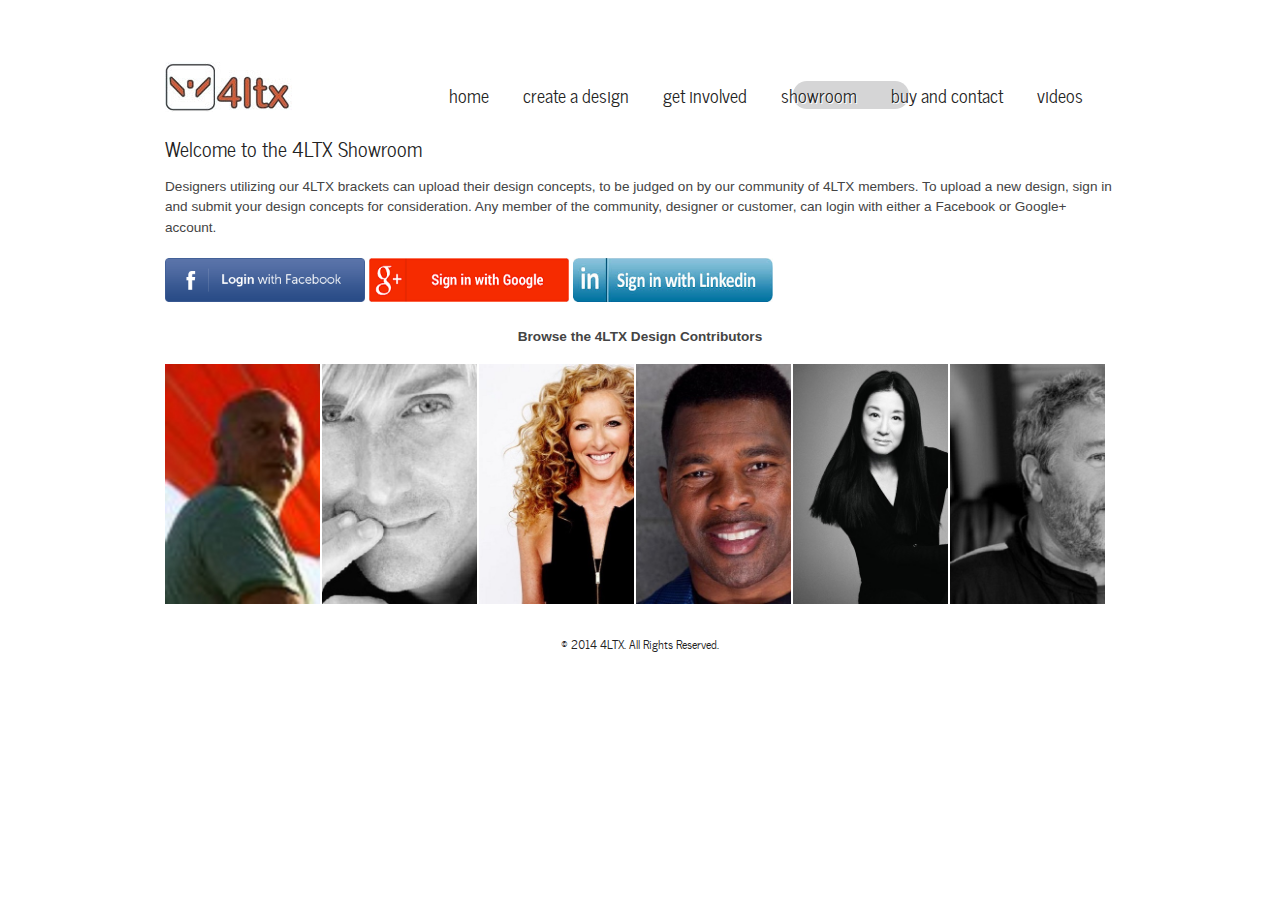
<file: designershowroom.html>
<!DOCTYPE HTML>
<html>

<head>
  <title>4LTX Designers' Showroom</title>
  <meta name="description" content="The 4LTX Bracket is a Strong, Simple Solution for Easy Building. Utilizing decades of industry experience, we partner with our clients to create customized solutions that resolve their most significant issues and create flexible and sustainable solutions." />
  <meta name="keywords" content="4LTX, brackets, DIY" />
  <meta http-equiv="content-type" content="text/html; charset=UTF-8" />
  <link rel="stylesheet" type="text/css" href="css/style.css" />
  <!-- modernizr enables HTML5 elements and feature detects -->
  <script type="text/javascript" src="js/modernizr-1.5.min.js"></script>
</head>

<body>
  <div id="main">
    <header>
      <div id="logo"><h1><a href="index.html"><img src="images/logo.jpg" alt="4LTX" /></a></h1></div>
      <nav>
        <ul class="lavaLampWithImage" id="lava_menu">
		  <li><a href="index.html">home</a></li>
          <li><a href="create.html" target="_blank">create a design</a></li>		  
          <li><a href="getinvolved.html">get involved</a></li>
          <li class="current"><a href="designershowroom.html">showroom</a></li>
          <li><a href="contact.php">buy and contact</a></li>
          <li><a href="videos.html">videos</a></li>
        </ul>
      </nav>
    </header>
	<div id="narrative">
	<h1>Welcome to the 4LTX Showroom</h1>
	<p>Designers utilizing our 4LTX brackets can upload their design concepts, to be judged on by our community of 4LTX members. To upload a new design, sign in and submit your design concepts for consideration. Any member of the community, designer or customer, can login with either a Facebook or Google+ account.</p>
	<img src="images/fb-login.png" width="200">&nbsp;<img src="images/gplus-login.png" width="200">&nbsp;<img src="images/li-login.png" width="200"><p />
	</div>
    <div id="site_content">
	<b><center>Browse the 4LTX Design Contributors</center></b><p />
      <ul id="images">
		<li><a href="showroom_mladen.html" target="_blank"><img src="images/mladen.jpg" height="240" alt="mladen" /></a></li>
        <li><a href="showroom_barclay.html" target="_blank"><img src="images/barclay.jpg" height="240" alt="barclay" /></a></li>
        <li><a href="showroom_kelly.html" target="_blank"><img src="images/kelly.jpg" height="240" alt="kelly" /></a></li>
        <li><a href="showroom_herschel.html" target="_blank"><img src="images/herschel.jpg" height="240" alt="herschel" /></a></li>
        <li><a href="showroom_vera.html" target="_blank"><img src="images/vera.jpg" height="240" alt="vera" /></a></li>
        <li><a href="showroom_phillipe.html" target="_blank"><img src="images/phillipe.jpg" height="240" alt="phillipe" /></a></li>
      </ul>
    </div>
    <footer>
      <p>&copy; 2014 4LTX. All Rights Reserved.</p>
    </footer>
  </div>
  <!-- javascript at the bottom for fast page loading -->
  <script type="text/javascript" src="js/jquery.min.js"></script>
  <script type="text/javascript" src="js/jquery.easing.min.js"></script>
  <script type="text/javascript" src="js/jquery.lavalamp.min.js"></script>
  <script type="text/javascript" src="js/jquery.kwicks-1.5.1.js"></script>
  <script type="text/javascript">
    $(document).ready(function() {
      $('#images').kwicks({
        max : 400,
        spacing : 2
      });
    });
  </script>
  <script type="text/javascript">
    $(function() {
      $("#lava_menu").lavaLamp({
        fx: "backout",
        speed: 700
      });
    });
  </script>
</body>
</html>
</file>
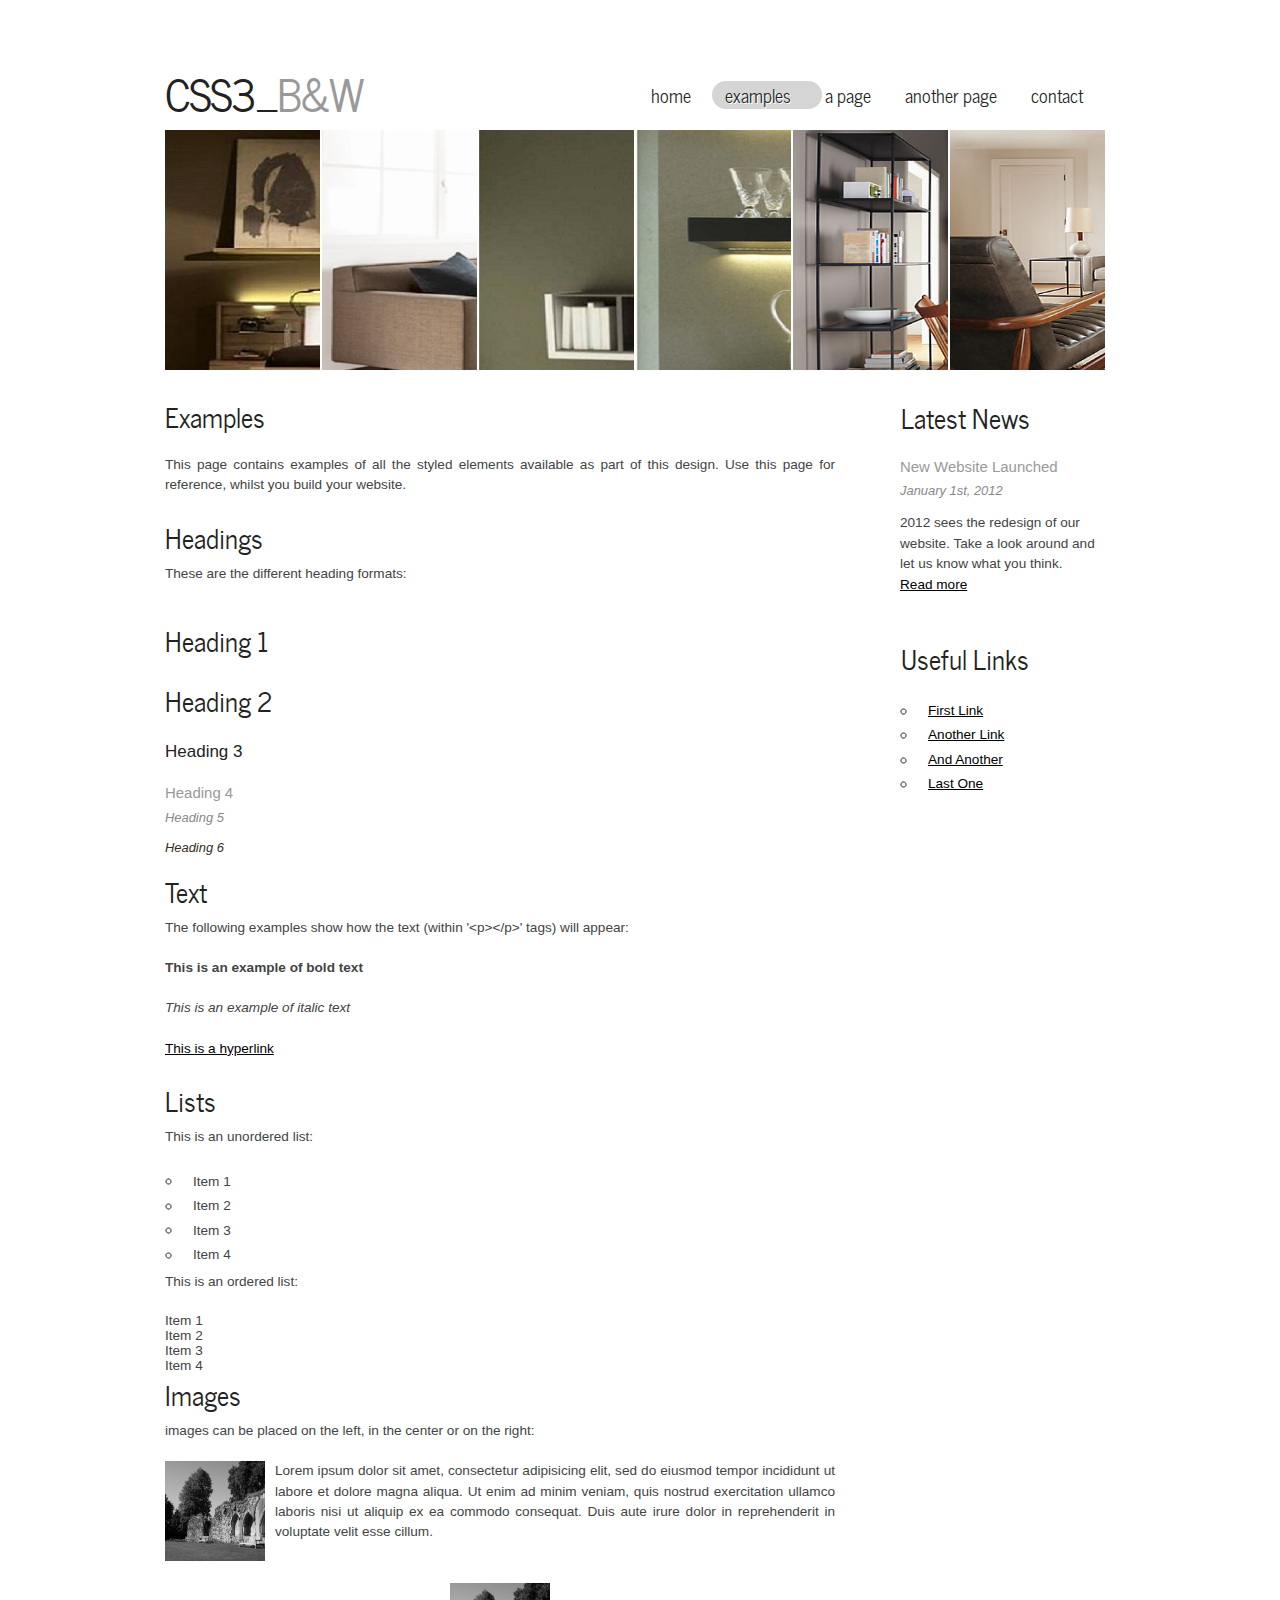
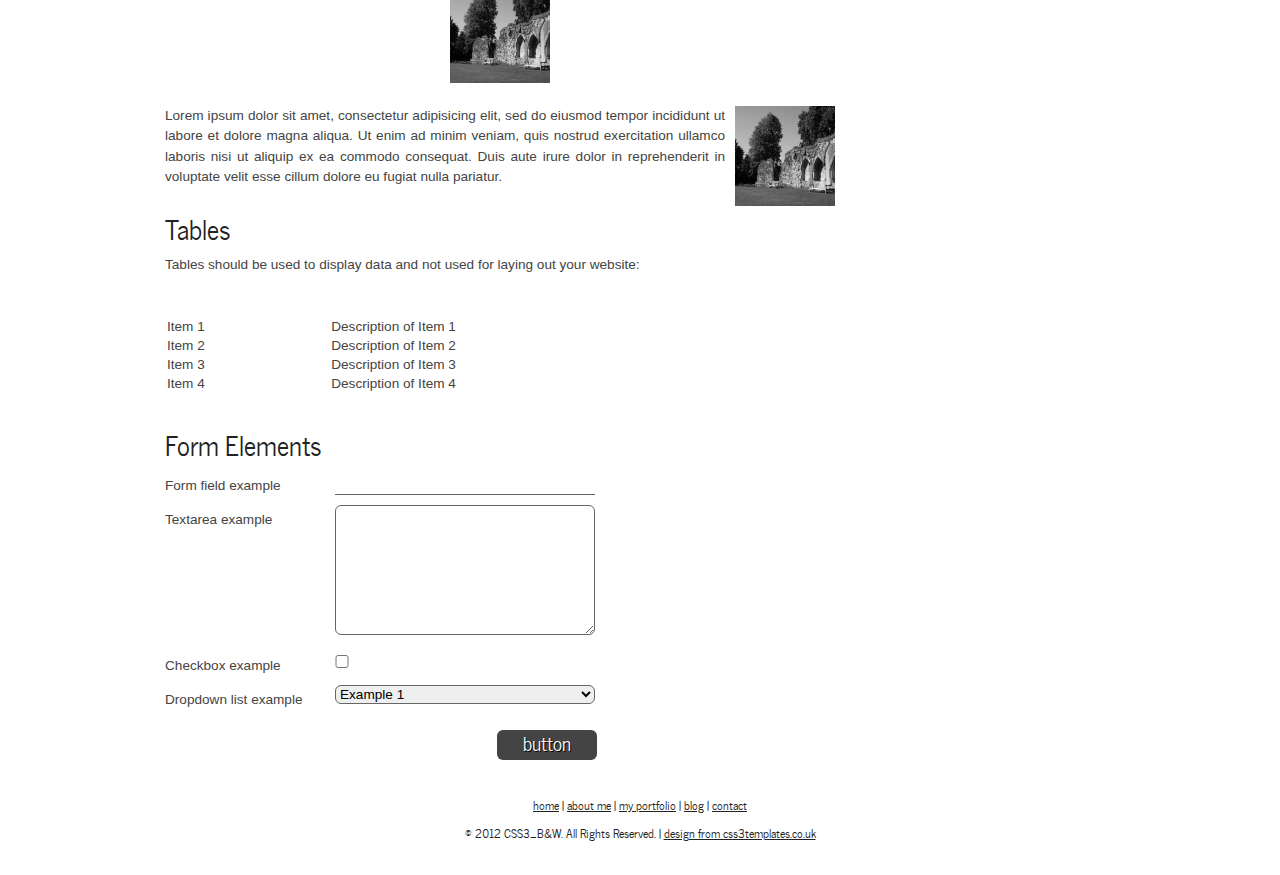
<file: examples.html>
<!DOCTYPE HTML>
<html>

<head>
  <title>CSS3_B&W</title>
  <meta name="description" content="website description" />
  <meta name="keywords" content="website keywords, website keywords" />
  <meta http-equiv="content-type" content="text/html; charset=UTF-8" />
  <link rel="stylesheet" type="text/css" href="css/style.css" />
  <!-- modernizr enables HTML5 elements and feature detects -->
  <script type="text/javascript" src="js/modernizr-1.5.min.js"></script>
</head>

<body>
  <div id="main">
    <header>
      <div id="logo"><h1>CSS3_<a href="#">B&amp;W</a></h1></div>
      <nav>
        <ul class="lavaLampWithImage" id="lava_menu">
          <li><a href="index.html">home</a></li>
          <li class="current"><a href="examples.html">examples</a></li>
          <li><a href="page.html">a page</a></li>
          <li><a href="another_page.html">another page</a></li>
          <li><a href="contact.php">contact</a></li>
        </ul>
      </nav>
    </header>
    <div id="site_content">
      <ul id="images">
        <li><img src="images/1.jpg" width="600" height="300" alt="photo_one" /></li>
        <li><img src="images/2.jpg" width="600" height="300" alt="photo_two" /></li>
        <li><img src="images/3.jpg" width="600" height="300" alt="photo_three" /></li>
        <li><img src="images/4.jpg" width="600" height="300" alt="photo_four" /></li>
        <li><img src="images/5.jpg" width="600" height="300" alt="photo_five" /></li>
        <li><img src="images/6.jpg" width="600" height="300" alt="photo_six" /></li>
      </ul>
      <div id="sidebar_container">
        <div class="sidebar">
          <h3>Latest News</h3>
          <h4>New Website Launched</h4>
          <h5>January 1st, 2012</h5>
          <p>2012 sees the redesign of our website. Take a look around and let us know what you think.<br /><a href="#">Read more</a></p>
        </div>
        <div class="sidebar">
          <h3>Useful Links</h3>
          <ul>
            <li><a href="#">First Link</a></li>
            <li><a href="#">Another Link</a></li>
            <li><a href="#">And Another</a></li>
            <li><a href="#">Last One</a></li>
          </ul>
        </div>
      </div>
      <div id="content">
        <h1>Examples</h1>
        <p>This page contains examples of all the styled elements available as part of this design. Use this page for reference, whilst you build your website.</p>
        <h2>Headings</h2>
        <p>These are the different heading formats:</p>
        <h1>Heading 1</h1>
        <h2>Heading 2</h2>
        <h3>Heading 3</h3>
        <h4>Heading 4</h4>
        <h5>Heading 5</h5>
        <h6>Heading 6</h6>
        <h2>Text</h2>
        <p>The following examples show how the text (within '&lt;p&gt;&lt;/p&gt;' tags) will appear:</p>
        <p><strong>This is an example of bold text</strong></p>
        <p><i>This is an example of italic text</i></p>
        <p><a href="#">This is a hyperlink</a></p>
        <h2>Lists</h2>
        <p>This is an unordered list:</p>
        <ul>
          <li>Item 1</li>
          <li>Item 2</li>
          <li>Item 3</li>
          <li>Item 4</li>
        </ul>
        <p>This is an ordered list:</p>
        <ol>
          <li>Item 1</li>
          <li>Item 2</li>
          <li>Item 3</li>
          <li>Item 4</li>
        </ol>
        <h2>Images</h2>
        <p>images can be placed on the left, in the center or on the right:</p>
        <span class="left"><img src="images/graphic.jpg" alt="example graphic" /></span>
        <p>
          Lorem ipsum dolor sit amet, consectetur adipisicing elit, sed do eiusmod tempor
          incididunt ut labore et dolore magna aliqua. Ut enim ad minim veniam, quis nostrud
          exercitation ullamco laboris nisi ut aliquip ex ea commodo consequat. Duis aute
          irure dolor in reprehenderit in voluptate velit esse cillum.
        </p>
        <span class="center"><img src="images/graphic.jpg" alt="example graphic" /></span>
        <span class="right"><img src="images/graphic.jpg" alt="example graphic" /></span>
        <p>
          Lorem ipsum dolor sit amet, consectetur adipisicing elit, sed do eiusmod tempor
          incididunt ut labore et dolore magna aliqua. Ut enim ad minim veniam, quis nostrud
          exercitation ullamco laboris nisi ut aliquip ex ea commodo consequat. Duis aute
          irure dolor in reprehenderit in voluptate velit esse cillum dolore eu fugiat nulla
          pariatur.
        </p>
        <h2>Tables</h2>
        <p>Tables should be used to display data and not used for laying out your website:</p>
        <table style="width:100%; border-spacing:0;">
          <tr><th>Item</th><th>Description</th></tr>
          <tr><td>Item 1</td><td>Description of Item 1</td></tr>
          <tr><td>Item 2</td><td>Description of Item 2</td></tr>
          <tr><td>Item 3</td><td>Description of Item 3</td></tr>
          <tr><td>Item 4</td><td>Description of Item 4</td></tr>
        </table>
        <h2>Form Elements</h2>
        <form action="#" method="post">
          <div class="form_settings">
            <p><span>Form field example</span><input type="text" name="name" value="" /></p>
            <p><span>Textarea example</span><textarea rows="8" cols="50" name="name"></textarea></p>
            <p><span>Checkbox example</span><input class="checkbox" type="checkbox" name="name" value="" /></p>
            <p><span>Dropdown list example</span><select id="id" name="name"><option value="1">Example 1</option><option value="2">Example 2</option></select></p>
            <p style="padding-top: 15px"><span>&nbsp;</span><input class="submit" type="submit" name="name" value="button" /></p>
          </div>
        </form>
      </div>
    </div>
    <footer>
      <p><a href="index.html">home</a> | <a href="about.html">about me</a> | <a href="portfolio.html">my portfolio</a> | <a href="blog.html">blog</a> | <a href="contact.php">contact</a></p>
      <p>&copy; 2012 CSS3_B&W. All Rights Reserved. | <a href="http://www.css3templates.co.uk">design from css3templates.co.uk</a></p>
    </footer>
  </div>
  <!-- javascript at the bottom for fast page loading -->
  <script type="text/javascript" src="js/jquery.min.js"></script>
  <script type="text/javascript" src="js/jquery.easing.min.js"></script>
  <script type="text/javascript" src="js/jquery.lavalamp.min.js"></script>
  <script type="text/javascript" src="js/jquery.kwicks-1.5.1.js"></script>
  <script type="text/javascript">
    $(document).ready(function() {
      $('#images').kwicks({
        max : 600,
        spacing : 2
      });
    });
  </script>
  <script type="text/javascript">
    $(function() {
      $("#lava_menu").lavaLamp({
        fx: "backout",
        speed: 700
      });
    });
  </script>
</body>
</html>
</file>
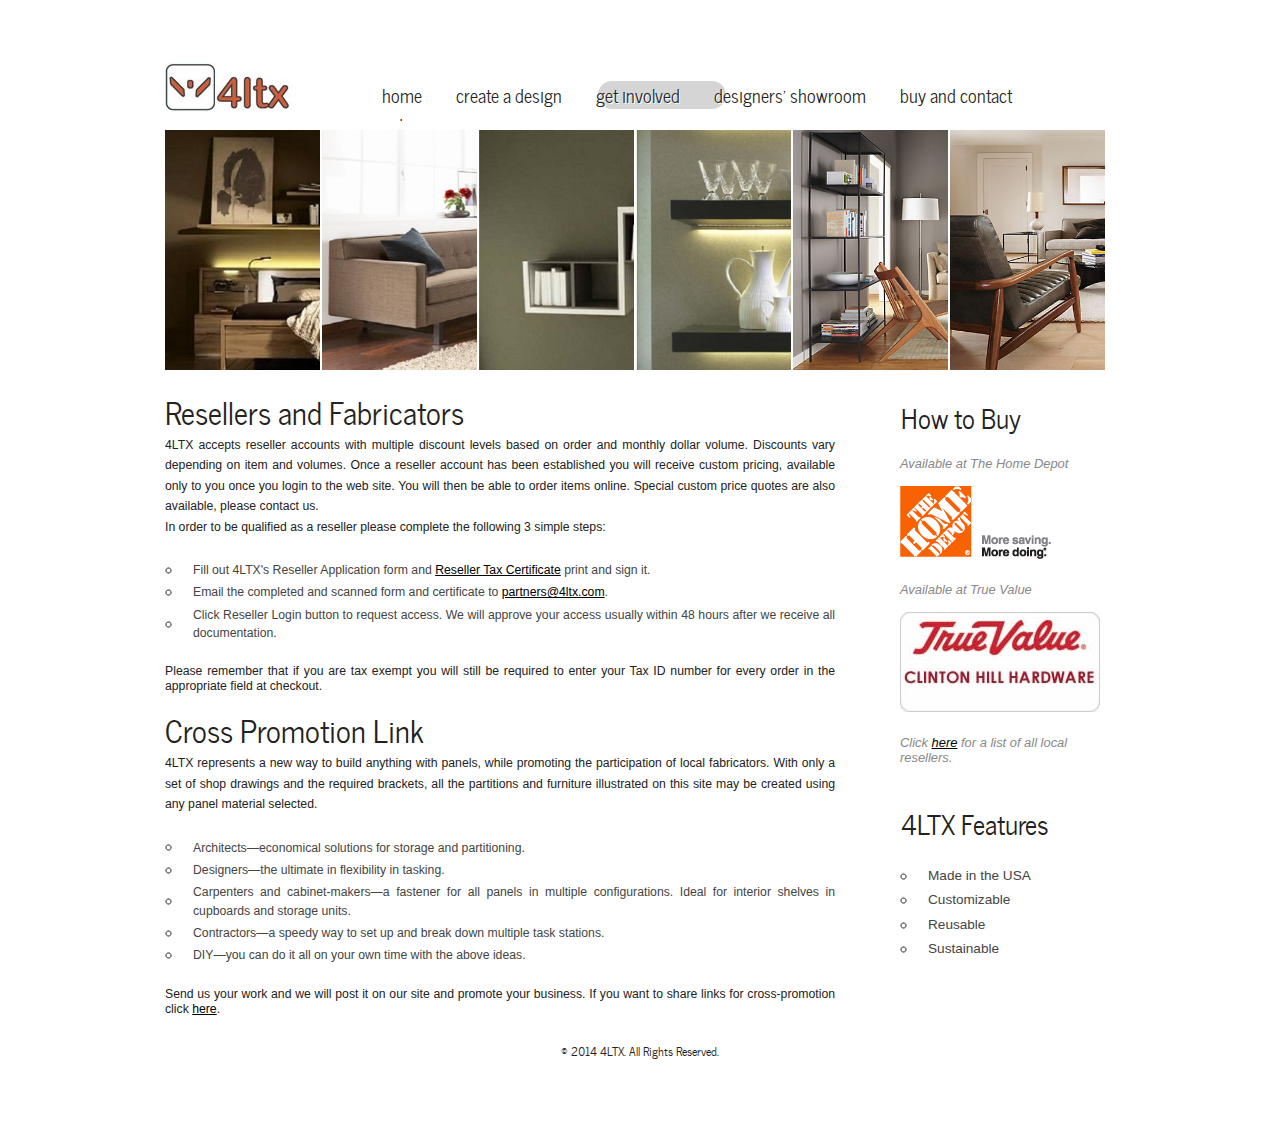
<file: getinvolved.html>
<!DOCTYPE HTML>
<html>

<head>
  <title>4LTX Get Involved</title>
  <meta name="description" content="The 4LTX Bracket is a Strong, Simple Solution for Easy Building. Utilizing decades of industry experience, we partner with our clients to create customized solutions that resolve their most significant issues and create flexible and sustainable solutions." />
  <meta name="keywords" content="4LTX, brackets, DIY" />
  <meta http-equiv="content-type" content="text/html; charset=UTF-8" />
  <link rel="stylesheet" type="text/css" href="css/style.css" />
  <!-- modernizr enables HTML5 elements and feature detects -->
  <script type="text/javascript" src="js/modernizr-1.5.min.js"></script>
</head>

<body>
  <div id="main">
    <header>
      <div id="logo"><h1><a href="index.html"><img src="images/logo.jpg" alt="4LTX" /></a></h1></div>
      <nav>
        <ul class="lavaLampWithImage" id="lava_menu">
		  <li><a href="index.html">home</a></li>		
          <li><a href="create.html" target="_blank">create a design</a></li>		  
          <li class="current"><a href="getinvolved.html">get involved</a></li>
          <li><a href="designershowroom.html">designers' showroom</a></li>
		  <li><a href="contact.php">buy and contact</a></li>
          <li><a href="videos.html">videos</a></li>
        </ul>
      </nav>
    </header>
    <div id="site_content">
      <ul id="images">
		<li><img src="images/1.jpg" width="400" height="240" alt="photo_one" /></li>
        <li><img src="images/2.jpg" width="400" height="240" alt="photo_two" /></li>
        <li><img src="images/3.jpg" width="400" height="240" alt="photo_three" /></li>
        <li><img src="images/4.jpg" width="400" height="240" alt="photo_four" /></li>
        <li><img src="images/5.jpg" width="400" height="240" alt="photo_five" /></li>
        <li><img src="images/6.jpg" width="400" height="240" alt="photo_six" /></li>
      </ul>
      <div id="sidebar_container">
        <div class="sidebar">
          <h3>How to Buy</h3>
          <h5>Available at The Home Depot</h5>
		  <a href=http://www.homedepot.com/p/4LTX-Corner-Brace-19070/203898009 target="_blank"><img src="images/hd-logo.png" /></a><p />
		  <h5>Available at True Value</h5>
		  <a href=http://ww3.truevalue.com/clintonhillhardware/Home.aspx target="_blank"><img src="images/tvch-logo.jpg" /></a><p />
		  <h5>Click <a href="contact.php">here</a> for a list of all local resellers.</h5>
        </div>
        <div class="sidebar">
          <h3>4LTX Features</h3>
          <ul>
            <li>Made in the USA</li>
            <li>Customizable</li>
            <li>Reusable</li>
            <li>Sustainable</li><br />
          </ul>
        </div>
      </div>
	  <div id="welcome"><h1>Resellers and Fabricators</h1></div>
      <div id="content">
	  <p />
		<h7>4LTX accepts reseller accounts with multiple discount levels based on order and monthly dollar volume. Discounts vary depending on item and volumes.
		    Once a reseller account has been established you will receive custom pricing, available only to you once you login to the web site.
			You will then be able to order items online. Special custom price quotes are also available, please contact us.<br>
			In order to be qualified as a reseller please complete the following 3 simple steps:<br></h7>
			<ul class="b">
				<li>Fill out 4LTX's Reseller Application form and <a href="documents/taxcert.pdf" target="_blank">Reseller Tax Certificate</a> print and sign it.</li>
				<li>Email the completed and scanned form and certificate to <a title="4LTX" href="mailto:partners@4ltx.com" target="_blank">partners@4ltx.com</a>.</li>
				<li>Click Reseller Login button to request access. We will approve your access usually within 48 hours after we receive all documentation.</li><br />
			</ul>
		<h7>Please remember that if you are tax exempt you will still be required to enter your Tax ID number for every order in the appropriate field at checkout.<br></h7>
	  </div>
	  <div id="welcome"><h1>Cross Promotion Link</h1></div>
	  <div id="content">
	  <p />
		<h7>4LTX represents a new way to build anything with panels, while promoting the participation of local fabricators. With only a set of shop drawings and the 
		  required brackets, all the partitions and furniture illustrated on this site may be created using any panel material selected.<br></h7>
			<ul class="b">
				<li>Architects—economical solutions for storage and partitioning.</li>
				<li>Designers—the ultimate in flexibility in tasking.</li>
				<li>Carpenters and cabinet-makers—a fastener for all panels in multiple configurations. Ideal for interior shelves in cupboards and storage units.</li>
				<li>Contractors—a speedy way to set up and break down multiple task stations.</li>
				<li>DIY—you can do it all on your own time with the above ideas.</li><br />
			</ul>
		<h7>Send us your work and we will post it on our site and promote your business. If you want to share links for cross-promotion click <a href="contact.php">here</a>.</h7>
      </div>
    </div>
    <footer>
      <p>&copy; 2014 4LTX. All Rights Reserved.</p>
    </footer>
  </div>
  <!-- javascript at the bottom for fast page loading -->
  <script type="text/javascript" src="js/jquery.min.js"></script>
  <script type="text/javascript" src="js/jquery.easing.min.js"></script>
  <script type="text/javascript" src="js/jquery.lavalamp.min.js"></script>
  <script type="text/javascript" src="js/jquery.kwicks-1.5.1.js"></script>
  <script type="text/javascript">
    $(document).ready(function() {
      $('#images').kwicks({
        max : 400,
        spacing : 2
      });
    });
  </script>
  <script type="text/javascript">
    $(function() {
      $("#lava_menu").lavaLamp({
        fx: "backout",
        speed: 700
      });
    });
  </script>
</body>
</html>
</file>
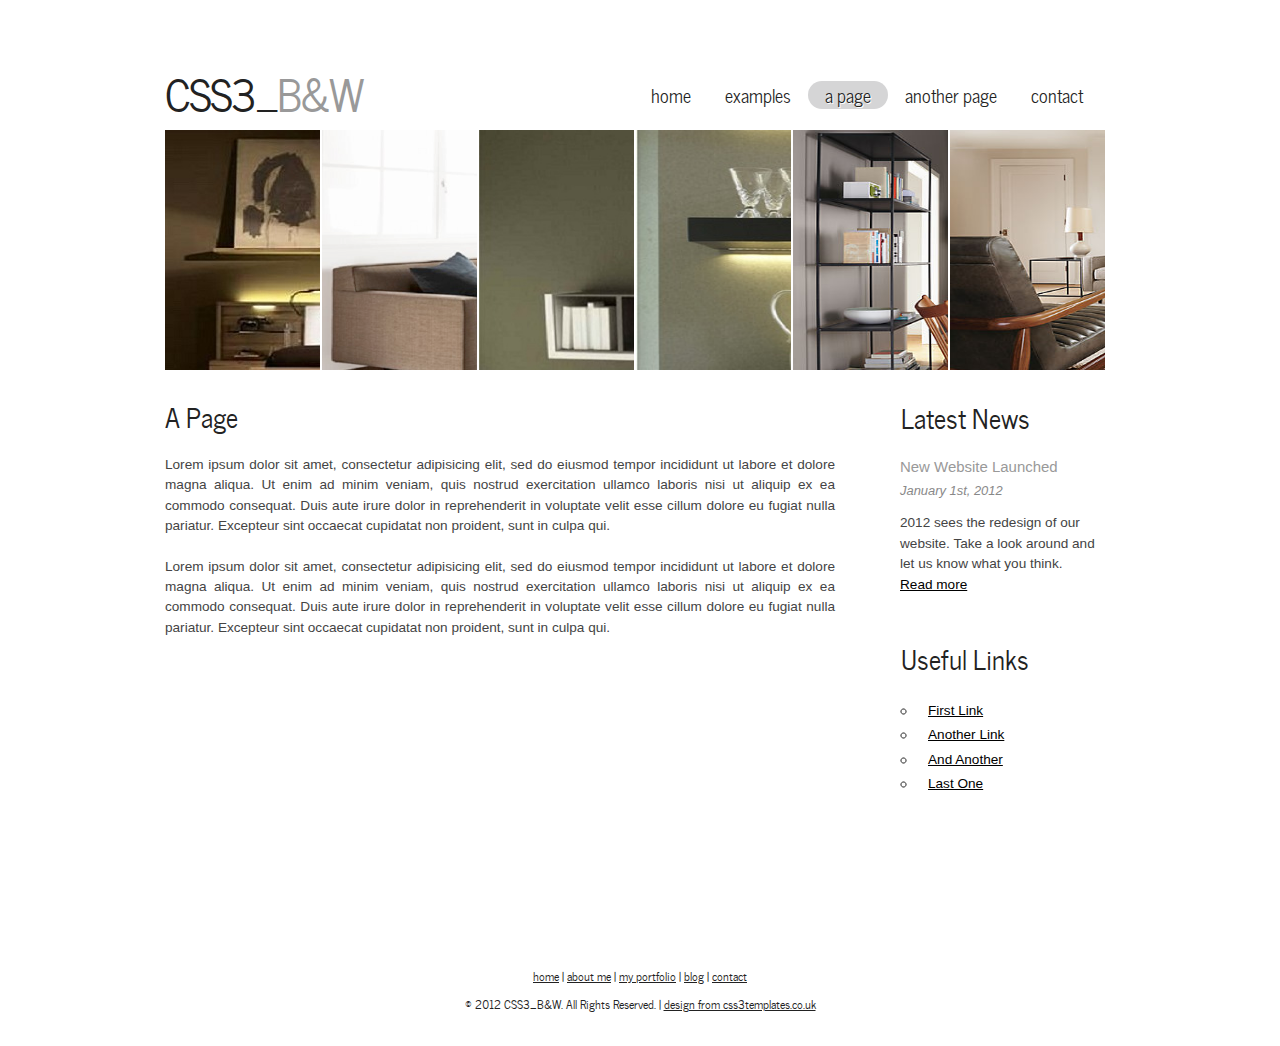
<file: page.html>
<!DOCTYPE HTML>
<html>

<head>
  <title>CSS3_B&W</title>
  <meta name="description" content="website description" />
  <meta name="keywords" content="website keywords, website keywords" />
  <meta http-equiv="content-type" content="text/html; charset=UTF-8" />
  <link rel="stylesheet" type="text/css" href="css/style.css" />
  <!-- modernizr enables HTML5 elements and feature detects -->
  <script type="text/javascript" src="js/modernizr-1.5.min.js"></script>
</head>

<body>
  <div id="main">
    <header>
      <div id="logo"><h1>CSS3_<a href="#">B&amp;W</a></h1></div>
      <nav>
        <ul class="lavaLampWithImage" id="lava_menu">
          <li><a href="index.html">home</a></li>
          <li><a href="examples.html">examples</a></li>
          <li class="current"><a href="page.html">a page</a></li>
          <li><a href="another_page.html">another page</a></li>
          <li><a href="contact.php">contact</a></li>
        </ul>
      </nav>
    </header>
    <div id="site_content">
      <ul id="images">
        <li><img src="images/1.jpg" width="600" height="300" alt="photo_one" /></li>
        <li><img src="images/2.jpg" width="600" height="300" alt="photo_two" /></li>
        <li><img src="images/3.jpg" width="600" height="300" alt="photo_three" /></li>
        <li><img src="images/4.jpg" width="600" height="300" alt="photo_four" /></li>
        <li><img src="images/5.jpg" width="600" height="300" alt="photo_five" /></li>
        <li><img src="images/6.jpg" width="600" height="300" alt="photo_six" /></li>
      </ul>
      <div id="sidebar_container">
        <div class="sidebar">
          <h3>Latest News</h3>
          <h4>New Website Launched</h4>
          <h5>January 1st, 2012</h5>
          <p>2012 sees the redesign of our website. Take a look around and let us know what you think.<br /><a href="#">Read more</a></p>
        </div>
        <div class="sidebar">
          <h3>Useful Links</h3>
          <ul>
            <li><a href="#">First Link</a></li>
            <li><a href="#">Another Link</a></li>
            <li><a href="#">And Another</a></li>
            <li><a href="#">Last One</a></li>
          </ul>
        </div>
      </div>
      <div id="content">
        <h1>A Page</h1>
        <p>Lorem ipsum dolor sit amet, consectetur adipisicing elit, sed do eiusmod tempor incididunt ut labore et dolore magna aliqua. Ut enim ad minim veniam, quis nostrud exercitation ullamco laboris nisi ut aliquip ex ea commodo consequat. Duis aute irure dolor in reprehenderit in voluptate velit esse cillum dolore eu fugiat nulla pariatur. Excepteur sint occaecat cupidatat non proident, sunt in culpa qui.</p>
        <p>Lorem ipsum dolor sit amet, consectetur adipisicing elit, sed do eiusmod tempor incididunt ut labore et dolore magna aliqua. Ut enim ad minim veniam, quis nostrud exercitation ullamco laboris nisi ut aliquip ex ea commodo consequat. Duis aute irure dolor in reprehenderit in voluptate velit esse cillum dolore eu fugiat nulla pariatur. Excepteur sint occaecat cupidatat non proident, sunt in culpa qui.</p>
      </div>
    </div>
    <footer>
      <p><a href="index.html">home</a> | <a href="about.html">about me</a> | <a href="portfolio.html">my portfolio</a> | <a href="blog.html">blog</a> | <a href="contact.php">contact</a></p>
      <p>&copy; 2012 CSS3_B&W. All Rights Reserved. | <a href="http://www.css3templates.co.uk">design from css3templates.co.uk</a></p>
    </footer>
  </div>
  <!-- javascript at the bottom for fast page loading -->
  <script type="text/javascript" src="js/jquery.min.js"></script>
  <script type="text/javascript" src="js/jquery.easing.min.js"></script>
  <script type="text/javascript" src="js/jquery.lavalamp.min.js"></script>
  <script type="text/javascript" src="js/jquery.kwicks-1.5.1.js"></script>
  <script type="text/javascript">
    $(document).ready(function() {
      $('#images').kwicks({
        max : 600,
        spacing : 2
      });
    });
  </script>
  <script type="text/javascript">
    $(function() {
      $("#lava_menu").lavaLamp({
        fx: "backout",
        speed: 700
      });
    });
  </script>
</body>
</html>
</file>
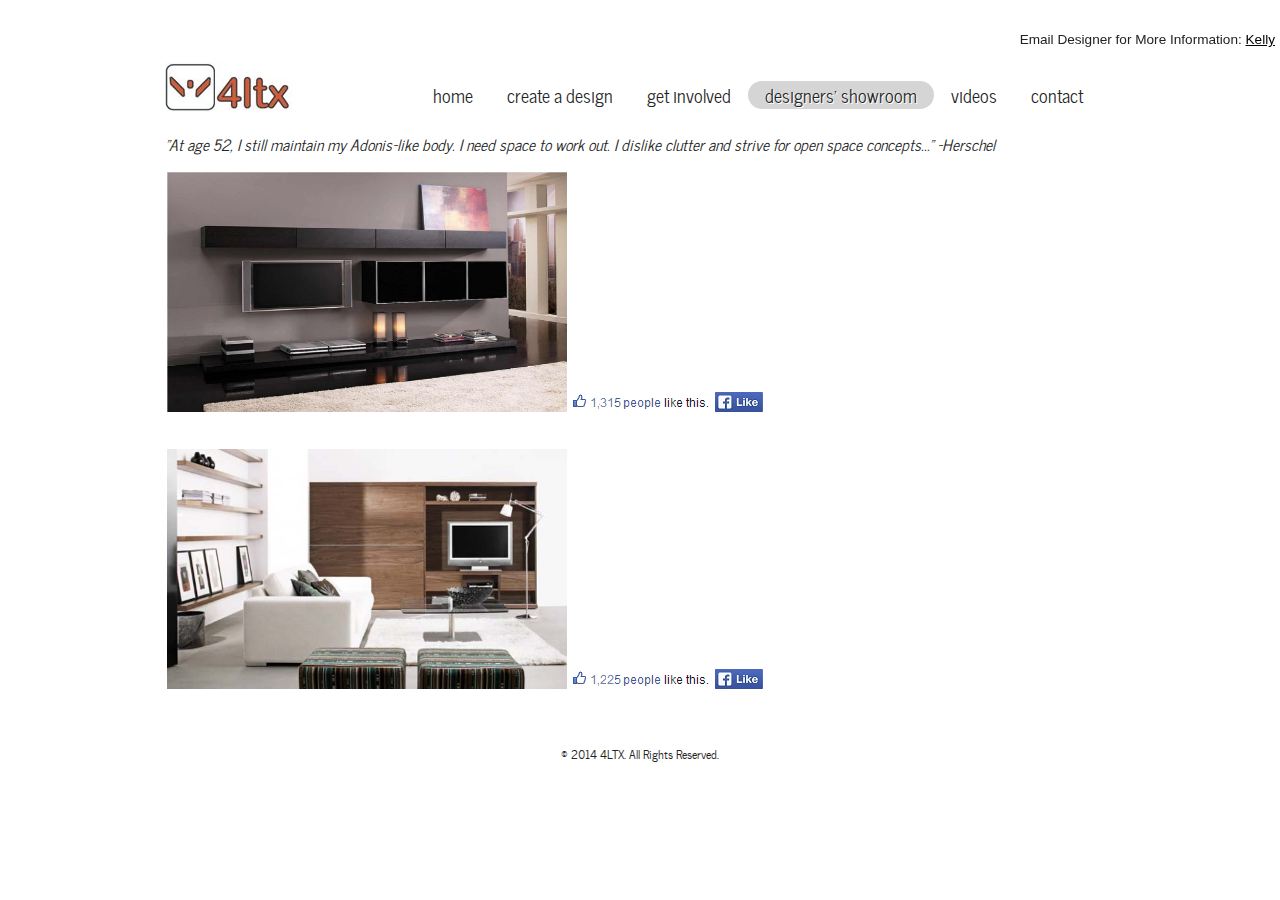
<file: showroom_herschel.html>
<!DOCTYPE HTML>
<html>

<head>
  <title>4LTX Designers' Showroom</title>
  <meta name="description" content="The 4LTX Bracket is a Strong, Simple Solution for Easy Building. Utilizing decades of industry experience, we partner with our clients to create customized solutions that resolve their most significant issues and create flexible and sustainable solutions." />
  <meta name="keywords" content="4LTX, brackets, DIY" />
  <meta http-equiv="content-type" content="text/html; charset=UTF-8" />
  <link rel="stylesheet" type="text/css" href="css/style.css" />
  <!-- modernizr enables HTML5 elements and feature detects -->
  <script type="text/javascript" src="js/modernizr-1.5.min.js"></script>
</head>

<body>
  <div id="main">
    <header>
      <div id="logo"><h1><a href="index.html"><img src="images/logo.jpg" alt="4LTX" /></a></h1></div>
      <nav>
        <ul class="lavaLampWithImage" id="lava_menu">
		  <li><a href="index.html">home</a></li>
          <li><a href="create.html" target="_blank">create a design</a></li>		  
          <li><a href="getinvolved.html">get involved</a></li>
          <li class="current"><a href="designershowroom.html">designers' showroom</a></li>
          <li><a href="videos.html">videos</a></li>
          <li><a href="contact.php">contact</a></li>
        </ul>
      </nav>
    </header>
	<p class="pos_fixed">Email Designer for More Information: <a href="mailto:kelly@127.0.0.1">Kelly</a></p>
	<div id="showroom">
	<h1>"At age 52, I still maintain my Adonis-like body. I need space to work out. I dislike clutter and strive for open space concepts..." -Herschel</h1>
	</div>
	<div class="showroomtable">
		<div class="column first"><img src="images/herschel1.jpg" width="400" height="240">&nbsp;<img src="images/likes_herschel1.png">&nbsp;<img src="images/likebutton.jpg"></div>
		<div class="column"><img src="images/herschel2.jpg" width="400" height="240">&nbsp;<img src="images/likes_herschel2.png">&nbsp;<img src="images/likebutton.jpg"></div>
	</div>
    <footer>
      <p>&copy; 2014 4LTX. All Rights Reserved.</p>
    </footer>
  </div>
  <!-- javascript at the bottom for fast page loading -->
  <script type="text/javascript" src="js/jquery.min.js"></script>
  <script type="text/javascript" src="js/jquery.easing.min.js"></script>
  <script type="text/javascript" src="js/jquery.lavalamp.min.js"></script>
  <script type="text/javascript" src="js/jquery.kwicks-1.5.1.js"></script>
  <script type="text/javascript">
    $(document).ready(function() {
      $('#images').kwicks({
        max : 400,
        spacing : 2
      });
    });
  </script>
  <script type="text/javascript">
    $(function() {
      $("#lava_menu").lavaLamp({
        fx: "backout",
        speed: 700
      });
    });
  </script>
</body>
</html>
</file>
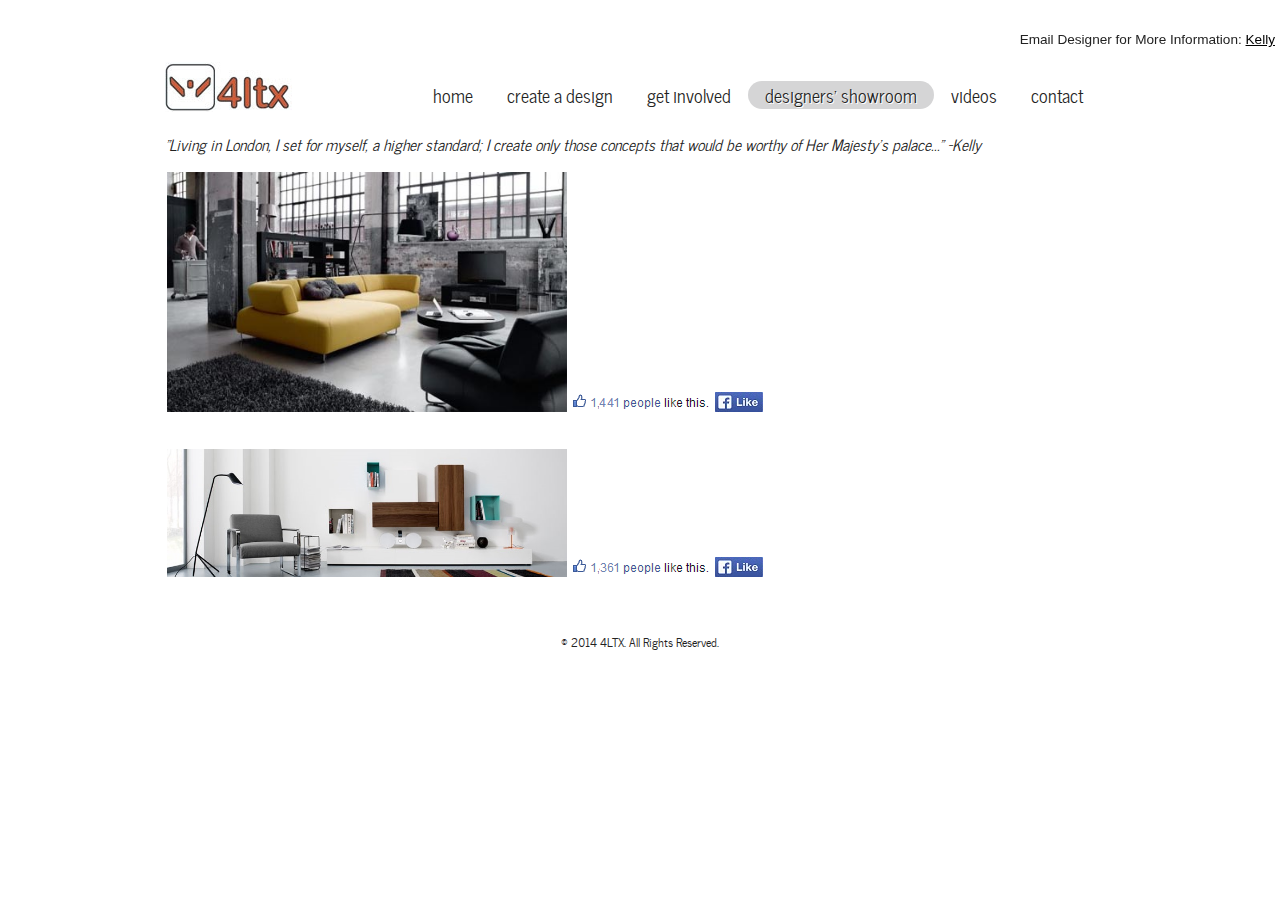
<file: showroom_kelly.html>
<!DOCTYPE HTML>
<html>

<head>
  <title>4LTX Designers' Showroom</title>
  <meta name="description" content="The 4LTX Bracket is a Strong, Simple Solution for Easy Building. Utilizing decades of industry experience, we partner with our clients to create customized solutions that resolve their most significant issues and create flexible and sustainable solutions." />
  <meta name="keywords" content="4LTX, brackets, DIY" />
  <meta http-equiv="content-type" content="text/html; charset=UTF-8" />
  <link rel="stylesheet" type="text/css" href="css/style.css" />
  <!-- modernizr enables HTML5 elements and feature detects -->
  <script type="text/javascript" src="js/modernizr-1.5.min.js"></script>
</head>

<body>
  <div id="main">
    <header>
      <div id="logo"><h1><a href="index.html"><img src="images/logo.jpg" alt="4LTX" /></a></h1></div>
      <nav>
        <ul class="lavaLampWithImage" id="lava_menu">
		  <li><a href="index.html">home</a></li>
          <li><a href="create.html" target="_blank">create a design</a></li>		  
          <li><a href="getinvolved.html">get involved</a></li>
          <li class="current"><a href="designershowroom.html">designers' showroom</a></li>
          <li><a href="videos.html">videos</a></li>
          <li><a href="contact.php">contact</a></li>
        </ul>
      </nav>
    </header>
	<p class="pos_fixed">Email Designer for More Information: <a href="mailto:kelly@127.0.0.1">Kelly</a></p>
	<div id="showroom">
	<h1>"Living in London, I set for myself, a higher standard; I create only those concepts that would be worthy of Her Majesty's palace..." -Kelly</h1>
	</div>
	<div class="showroomtable">
		<div class="column first"><img src="images/kelly1.jpg" width="400" height="240">&nbsp;<img src="images/likes_kelly1.png">&nbsp;<img src="images/likebutton.jpg"></div>
		<div class="column"><img src="images/kelly2.jpg" width="400" height="128">&nbsp;<img src="images/likes_kelly2.png">&nbsp;<img src="images/likebutton.jpg"></div>
	</div>
    <footer>
      <p>&copy; 2014 4LTX. All Rights Reserved.</p>
    </footer>
  </div>
  <!-- javascript at the bottom for fast page loading -->
  <script type="text/javascript" src="js/jquery.min.js"></script>
  <script type="text/javascript" src="js/jquery.easing.min.js"></script>
  <script type="text/javascript" src="js/jquery.lavalamp.min.js"></script>
  <script type="text/javascript" src="js/jquery.kwicks-1.5.1.js"></script>
  <script type="text/javascript">
    $(document).ready(function() {
      $('#images').kwicks({
        max : 400,
        spacing : 2
      });
    });
  </script>
  <script type="text/javascript">
    $(function() {
      $("#lava_menu").lavaLamp({
        fx: "backout",
        speed: 700
      });
    });
  </script>
</body>
</html>
</file>
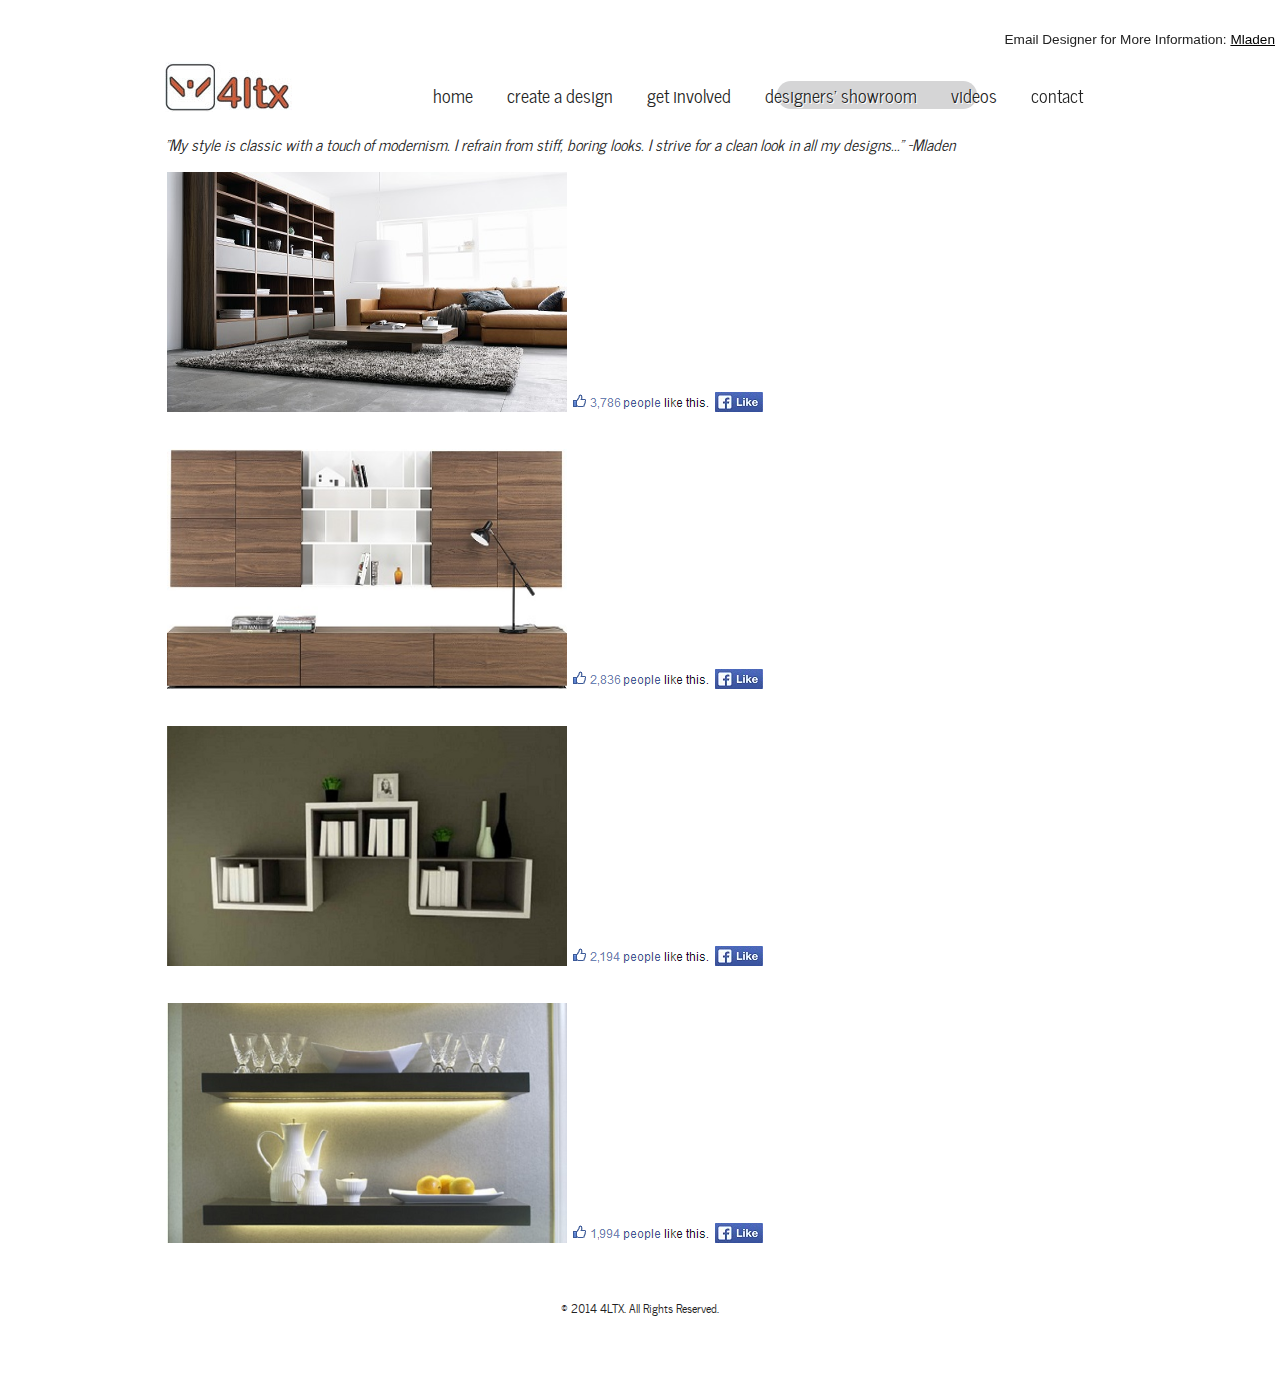
<file: showroom_mladen.html>
<!DOCTYPE HTML>
<html>

<head>
  <title>4LTX Designers' Showroom</title>
  <meta name="description" content="The 4LTX Bracket is a Strong, Simple Solution for Easy Building. Utilizing decades of industry experience, we partner with our clients to create customized solutions that resolve their most significant issues and create flexible and sustainable solutions." />
  <meta name="keywords" content="4LTX, brackets, DIY" />
  <meta http-equiv="content-type" content="text/html; charset=UTF-8" />
  <link rel="stylesheet" type="text/css" href="css/style.css" />
  <!-- modernizr enables HTML5 elements and feature detects -->
  <script type="text/javascript" src="js/modernizr-1.5.min.js"></script>
</head>

<body>
  <div id="main">
    <header>
      <div id="logo"><h1><a href="index.html"><img src="images/logo.jpg" alt="4LTX" /></a></h1></div>
      <nav>
        <ul class="lavaLampWithImage" id="lava_menu">
		  <li><a href="index.html">home</a></li>
          <li><a href="create.html" target="_blank">create a design</a></li>		  
          <li><a href="getinvolved.html">get involved</a></li>
          <li class="current"><a href="designershowroom.html">designers' showroom</a></li>
          <li><a href="videos.html">videos</a></li>
          <li><a href="contact.php">contact</a></li>
        </ul>
      </nav>
    </header>
	<p class="pos_fixed">Email Designer for More Information: <a href="mailto:ceo@4ltx.com">Mladen</a></p>
	<div id="showroom">
	<h1>"My style is classic with a touch of modernism. I refrain from stiff, boring looks. I strive for a clean look in all my designs..." -Mladen</h1>
	</div>
	<div class="showroomtable">
		<div class="column first"><img src="images/mladen1.jpg" width="400" height="240">&nbsp;<img src="images/likes_mladen1.png">&nbsp;<img src="images/likebutton.jpg"></div>
		<div class="column"><img src="images/mladen2.jpg" width="400" height="240">&nbsp;<img src="images/likes_mladen2.png">&nbsp;<img src="images/likebutton.jpg"></div>
		<div class="column first"><img src="images/mladen3.jpg" width="400" height="240">&nbsp;<img src="images/likes_mladen3.png">&nbsp;<img src="images/likebutton.jpg"></div>
		<div class="column"><img src="images/mladen4.jpg" width="400" height="240">&nbsp;<img src="images/likes_mladen4.png">&nbsp;<img src="images/likebutton.jpg"></div>
	</div>
    <footer>
      <p>&copy; 2014 4LTX. All Rights Reserved.</p>
    </footer>
  </div>
  <!-- javascript at the bottom for fast page loading -->
  <script type="text/javascript" src="js/jquery.min.js"></script>
  <script type="text/javascript" src="js/jquery.easing.min.js"></script>
  <script type="text/javascript" src="js/jquery.lavalamp.min.js"></script>
  <script type="text/javascript" src="js/jquery.kwicks-1.5.1.js"></script>
  <script type="text/javascript">
    $(document).ready(function() {
      $('#images').kwicks({
        max : 400,
        spacing : 2
      });
    });
  </script>
  <script type="text/javascript">
    $(function() {
      $("#lava_menu").lavaLamp({
        fx: "backout",
        speed: 700
      });
    });
  </script>
</body>
</html>
</file>
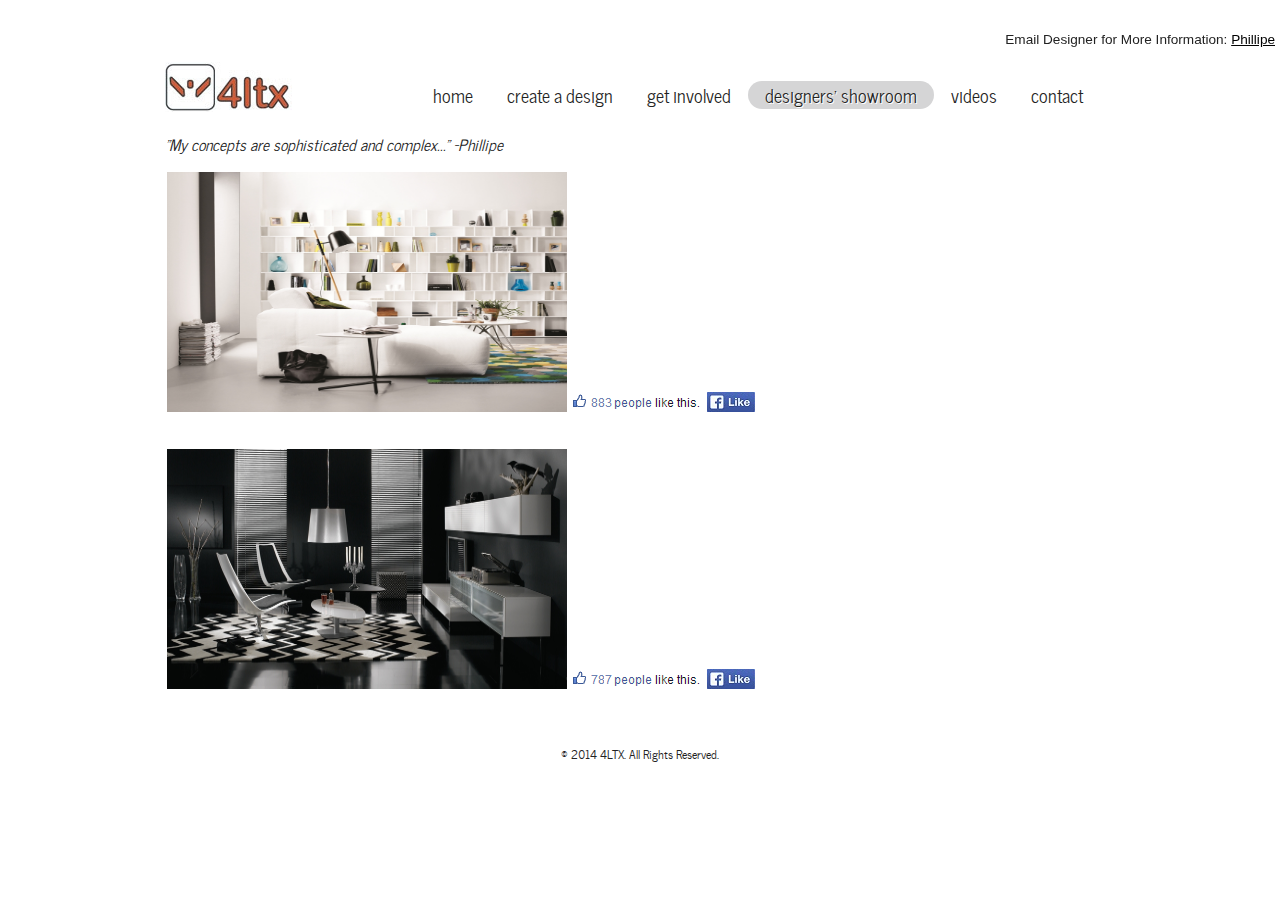
<file: showroom_phillipe.html>
<!DOCTYPE HTML>
<html>

<head>
  <title>4LTX Designers' Showroom</title>
  <meta name="description" content="The 4LTX Bracket is a Strong, Simple Solution for Easy Building. Utilizing decades of industry experience, we partner with our clients to create customized solutions that resolve their most significant issues and create flexible and sustainable solutions." />
  <meta name="keywords" content="4LTX, brackets, DIY" />
  <meta http-equiv="content-type" content="text/html; charset=UTF-8" />
  <link rel="stylesheet" type="text/css" href="css/style.css" />
  <!-- modernizr enables HTML5 elements and feature detects -->
  <script type="text/javascript" src="js/modernizr-1.5.min.js"></script>
</head>

<body>
  <div id="main">
    <header>
      <div id="logo"><h1><a href="index.html"><img src="images/logo.jpg" alt="4LTX" /></a></h1></div>
      <nav>
        <ul class="lavaLampWithImage" id="lava_menu">
		  <li><a href="index.html">home</a></li>
          <li><a href="create.html" target="_blank">create a design</a></li>		  
          <li><a href="getinvolved.html">get involved</a></li>
          <li class="current"><a href="designershowroom.html">designers' showroom</a></li>
          <li><a href="videos.html">videos</a></li>
          <li><a href="contact.php">contact</a></li>
        </ul>
      </nav>
    </header>
	<p class="pos_fixed">Email Designer for More Information: <a href="mailto:phillipe@127.0.0.1">Phillipe</a></p>
	<div id="showroom">
	<h1>"My concepts are sophisticated and complex..." -Phillipe</h1>
	</div>
	<div class="showroomtable">
		<div class="column first"><img src="images/phillipe1.jpg" width="400" height="240">&nbsp;<img src="images/likes_phillipe1.png">&nbsp;<img src="images/likebutton.jpg"></div>
		<div class="column"><img src="images/phillipe2.jpg" width="400" height="240">&nbsp;<img src="images/likes_phillipe2.png">&nbsp;<img src="images/likebutton.jpg"></div>
	</div>
    <footer>
      <p>&copy; 2014 4LTX. All Rights Reserved.</p>
    </footer>
  </div>
  <!-- javascript at the bottom for fast page loading -->
  <script type="text/javascript" src="js/jquery.min.js"></script>
  <script type="text/javascript" src="js/jquery.easing.min.js"></script>
  <script type="text/javascript" src="js/jquery.lavalamp.min.js"></script>
  <script type="text/javascript" src="js/jquery.kwicks-1.5.1.js"></script>
  <script type="text/javascript">
    $(document).ready(function() {
      $('#images').kwicks({
        max : 400,
        spacing : 2
      });
    });
  </script>
  <script type="text/javascript">
    $(function() {
      $("#lava_menu").lavaLamp({
        fx: "backout",
        speed: 700
      });
    });
  </script>
</body>
</html>
</file>
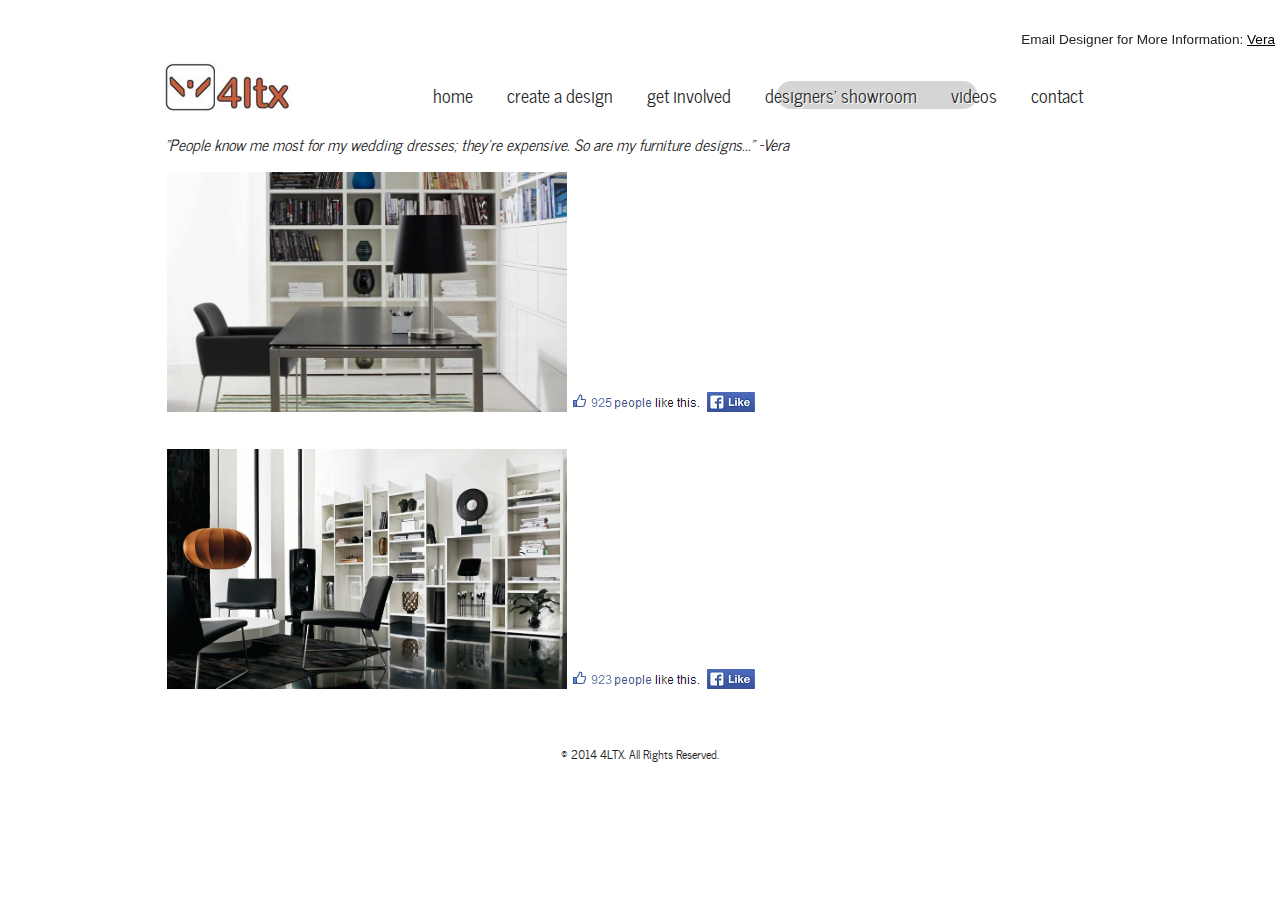
<file: showroom_vera.html>
<!DOCTYPE HTML>
<html>

<head>
  <title>4LTX Designers' Showroom</title>
  <meta name="description" content="The 4LTX Bracket is a Strong, Simple Solution for Easy Building. Utilizing decades of industry experience, we partner with our clients to create customized solutions that resolve their most significant issues and create flexible and sustainable solutions." />
  <meta name="keywords" content="4LTX, brackets, DIY" />
  <meta http-equiv="content-type" content="text/html; charset=UTF-8" />
  <link rel="stylesheet" type="text/css" href="css/style.css" />
  <!-- modernizr enables HTML5 elements and feature detects -->
  <script type="text/javascript" src="js/modernizr-1.5.min.js"></script>
</head>

<body>
  <div id="main">
    <header>
      <div id="logo"><h1><a href="index.html"><img src="images/logo.jpg" alt="4LTX" /></a></h1></div>
      <nav>
        <ul class="lavaLampWithImage" id="lava_menu">
		  <li><a href="index.html">home</a></li>
          <li><a href="create.html" target="_blank">create a design</a></li>		  
          <li><a href="getinvolved.html">get involved</a></li>
          <li class="current"><a href="designershowroom.html">designers' showroom</a></li>
          <li><a href="videos.html">videos</a></li>
          <li><a href="contact.php">contact</a></li>
        </ul>
      </nav>
    </header>
	<p class="pos_fixed">Email Designer for More Information: <a href="mailto:vera@127.0.0.1">Vera</a></p>
	<div id="showroom">
	<h1>"People know me most for my wedding dresses; they're expensive. So are my furniture designs..." -Vera</h1>
	</div>
	<div class="showroomtable">
		<div class="column first"><img src="images/vera1.jpg" width="400" height="240">&nbsp;<img src="images/likes_vera1.png">&nbsp;<img src="images/likebutton.jpg"></div>
		<div class="column"><img src="images/vera2.jpg" width="400" height="240">&nbsp;<img src="images/likes_vera2.png">&nbsp;<img src="images/likebutton.jpg"></div>
	</div>
    <footer>
      <p>&copy; 2014 4LTX. All Rights Reserved.</p>
    </footer>
  </div>
  <!-- javascript at the bottom for fast page loading -->
  <script type="text/javascript" src="js/jquery.min.js"></script>
  <script type="text/javascript" src="js/jquery.easing.min.js"></script>
  <script type="text/javascript" src="js/jquery.lavalamp.min.js"></script>
  <script type="text/javascript" src="js/jquery.kwicks-1.5.1.js"></script>
  <script type="text/javascript">
    $(document).ready(function() {
      $('#images').kwicks({
        max : 400,
        spacing : 2
      });
    });
  </script>
  <script type="text/javascript">
    $(function() {
      $("#lava_menu").lavaLamp({
        fx: "backout",
        speed: 700
      });
    });
  </script>
</body>
</html>
</file>
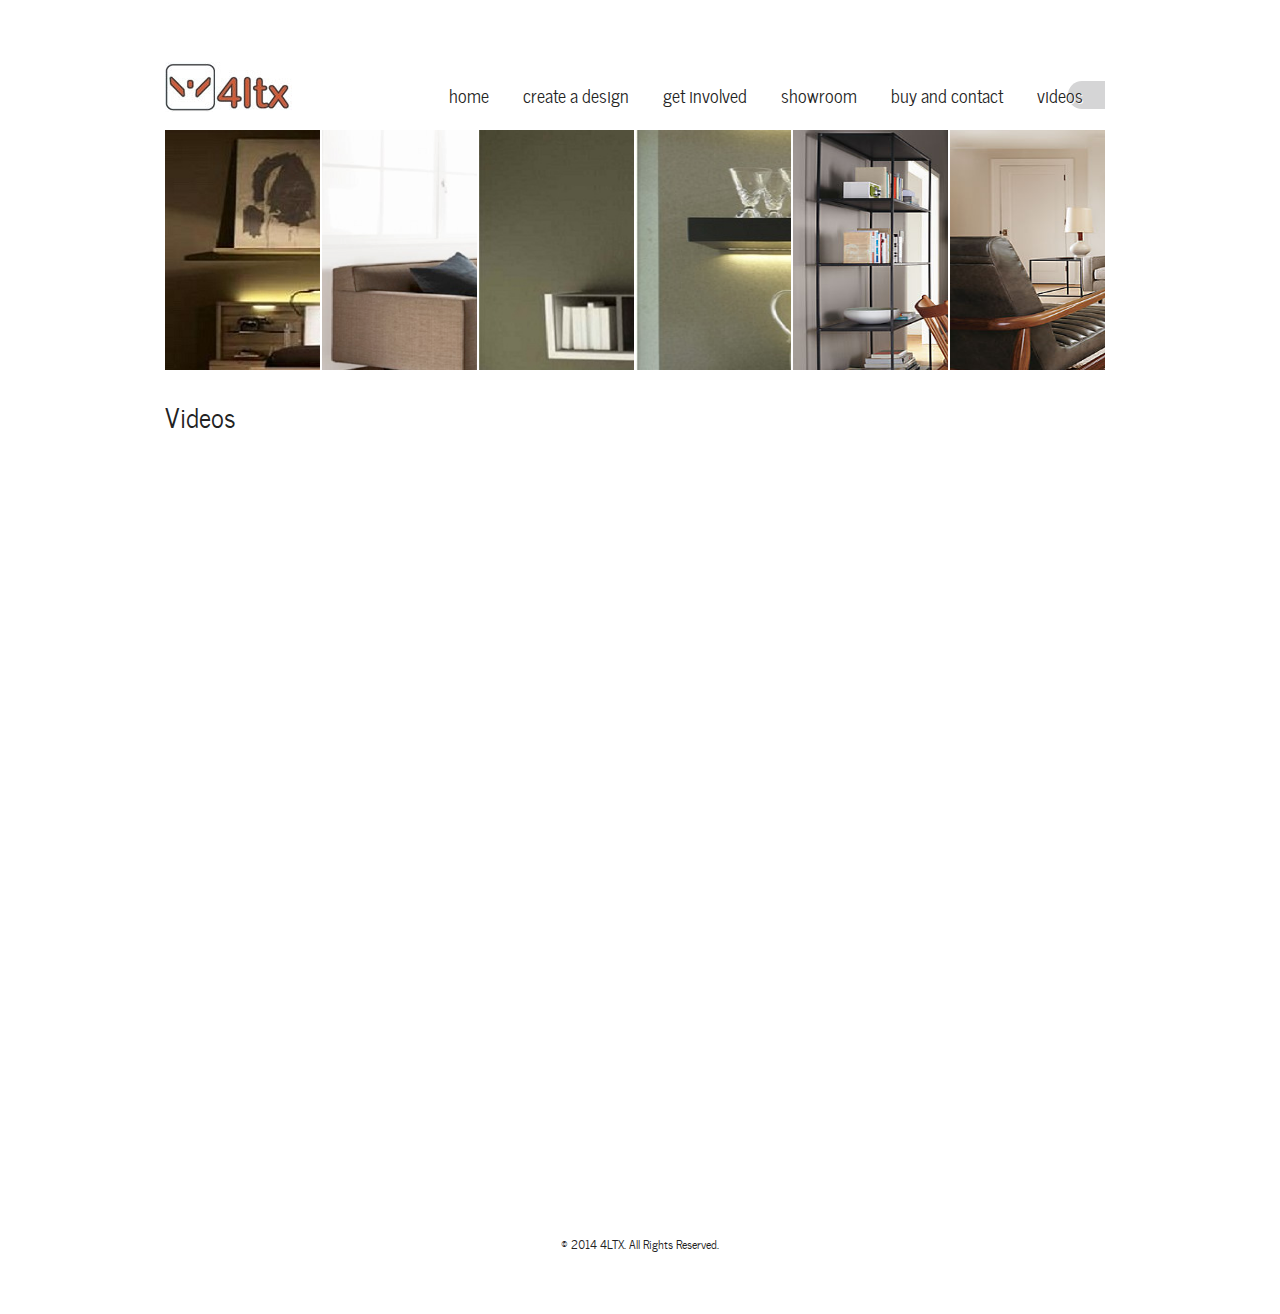
<file: videos.html>
<!DOCTYPE HTML>
<html>

<head>
  <title>4LTX Videos</title>
  <meta name="description" content="The 4LTX Bracket is a Strong, Simple Solution for Easy Building. Utilizing decades of industry experience, we partner with our clients to create customized solutions that resolve their most significant issues and create flexible and sustainable solutions." />
  <meta name="keywords" content="4LTX, brackets, DIY" />
  <meta http-equiv="content-type" content="text/html; charset=UTF-8" />
  <link rel="stylesheet" type="text/css" href="css/style.css" />
  <!-- modernizr enables HTML5 elements and feature detects -->
  <script type="text/javascript" src="js/modernizr-1.5.min.js"></script>
</head>

<body>
  <div id="main">
    <header>
      <div id="logo"><h1><a href="index.html"><img src="images/logo.jpg" alt="4LTX" /></a></h1></div>
      <nav>
        <ul class="lavaLampWithImage" id="lava_menu">
		  <li><a href="index.html">home</a></li>
          <li><a href="create.html" target="_blank">create a design</a></li>		  
          <li><a href="getinvolved.html">get involved</a></li>
          <li><a href="designershowroom.html">showroom</a></li>
          <li><a href="contact.php">buy and contact</a></li>		  
          <li class="current"><a href="videos.html">videos</a></li>
        </ul>
      </nav>
    </header>
    <div id="site_content">
      <ul id="images">
        <li><img src="images/1.jpg" width="600" height="300" alt="photo_one" /></li>
        <li><img src="images/2.jpg" width="600" height="300" alt="photo_two" /></li>
        <li><img src="images/3.jpg" width="600" height="300" alt="photo_three" /></li>
        <li><img src="images/4.jpg" width="600" height="300" alt="photo_four" /></li>
        <li><img src="images/5.jpg" width="600" height="300" alt="photo_five" /></li>
        <li><img src="images/6.jpg" width="600" height="300" alt="photo_six" /></li>
      </ul>
      <div id="content">
        <h1>Videos</h1>
		<table xmlns="http://www.w3.org/1999/xhtml" cellspacing="10" cellpadding="0" border="0">
			<tbody>
				<tr>
					<td><iframe id="ytplayer" type="text/html" width="425" height="355" frameborder="0" src="http://www.youtube.com/embed/Qv8G_WuJK7Y?rel=0&amp;wmode=opaque" frameborder="0" allowFullScreen="true"></iframe></td>
					<td><iframe id="ytplayer" type="text/html" width="425" height="355" frameborder="0" src="http://www.youtube.com/embed/Srpr1zuBUYY?rel=0&amp;wmode=opaque" frameborder="0" allowFullScreen="true"></iframe></td>
				</tr>
				<tr>
					<td><iframe id="ytplayer" type="text/html" width="425" height="355" frameborder="0" src="http://www.youtube.com/embed/Q6snSsk1UnQ?rel=0&amp;wmode=opaque" frameborder="0" allowFullScreen="true"></iframe></td>
				</tr>
			</tbody>
		</table>
	  </div>
    </div>
    <footer>
      <p>&copy; 2014 4LTX. All Rights Reserved.</p>
    </footer>
  </div>
  <!-- javascript at the bottom for fast page loading -->
  <script type="text/javascript" src="js/jquery.min.js"></script>
  <script type="text/javascript" src="js/jquery.easing.min.js"></script>
  <script type="text/javascript" src="js/jquery.lavalamp.min.js"></script>
  <script type="text/javascript" src="js/jquery.kwicks-1.5.1.js"></script>
  <script type="text/javascript">
    $(document).ready(function() {
      $('#images').kwicks({
        max : 600,
        spacing : 2
      });
    });
  </script>
  <script type="text/javascript">
    $(function() {
      $("#lava_menu").lavaLamp({
        fx: "backout",
        speed: 700
      });
    });
  </script>
</body>
</html>
</file>
<file: css/style.css>
@font-face { 
  font-family: News Cycle; 
    src: url('../fonts/NewsCycle-Regular.eot'); 
    src: local("News Cycle"), url('../fonts/NewsCycle-Regular.ttf'); 
} 

html { 
  height: 100%;
}

* { 
  margin: 0;
  padding: 0;
}

/* tell the browser to render HTML 5 elements as block */
article, aside, figure, footer, header, hgroup, nav, section { 
  display:block;
}

body { 
  font: normal .85em arial, sans-serif;
  background: #F5F5F5 url(../images/pattern.png);
  color: #444;
  padding-bottom: 40px;
}

p { 
  padding: 0 0 20px 0;
  line-height: 1.5em;
}

img { 
  border: 0;
}

h1, h2, h3, h4, h5, h6, h7 { 
  font: normal 200% 'News Cycle', arial, sans-serif;
  color: #222;
  margin: 0 0 15px 0;
  padding: 15px 0 5px 0;
}

h1 { 
  text-shadow: 1px 1px #FFF;
}

h2 { 
  font: normal 200% 'News Cycle', arial, sans-serif;
  color: #222;  
  margin: 0;
  padding: 0 0 8px 0;
  text-shadow: 1px 1px #FFF;
}

h3 { 
  font: normal 125% 'trebuchet ms', arial, sans-serif;
}

h4, h5, h6 { 
  margin: 0;
  padding: 0 0 5px 0;
  font: normal 110% arial, sans-serif;
  color: #999;
  line-height: 1.5em;
}

h5, h6 { 
  font: italic 95% arial, sans-serif;
  color: #888;
  padding-bottom: 15px;
}

h6 { 
  color: #362C20;
}

h7 { 
  font: normal 90% arial, sans-serif;
  color: #222;
}


a, a:hover { 
  outline: none;
  color: #000;
  text-decoration: underline;
}

a:hover { 
  text-decoration: none;
  color: #666;
}


ul.a {
  margin: 2px 0 22px 17px;
  list-style-type: circle;
}

ul.b {
  font: normal 90% arial, sans-serif;
  margin: 2px 0 22px 17px;
  list-style-type: circle;
}
  
.left { 
  float: left;
  width: auto;
  margin-right: 10px;
}

.right { 
  float: right; 
  width: auto;
  margin-left: 10px;
}

.center { 
  display: block;
  text-align: center;
  margin: 20px auto;
}

#main, header, #logo, nav, #site_content, footer { 
  margin-left: auto; 
  margin-right: auto;
}

#main { 
  width: 950px;
  margin: 20px auto 0 auto;
}

header { 
  width: 950px;
  height: 105px;
}

#logo { 
  width: 200px;
  float: left;
  height: 100px;
  background: transparent;
  padding: 0 0 10px 0;
}

#logo h1 { 
  font: normal 330% 'News Cycle', arial, sans-serif;
  padding: 37px 0 0 0;
  color: #222;
  letter-spacing: -2px;
}

#logo h1 a { 
  color: #999;
  text-decoration: none;
}

#logo h1 a:hover { 
  color: #222;
  text-decoration: none;
}

#welcome { 
  width: 670px;
  float: left;
  height: 50px;
  background: transparent;
  padding: 0 0 5px 0;
  margin: 0;
}

#welcome h1 { 
  font: normal 230% 'News Cycle', arial, sans-serif;
  padding: 7px 0 0 0;
  color: #222;
}

#welcome h1 a { 
  color: #999;
  text-decoration: none;
}

#welcome h1 a:hover { 
  color: #222;
  text-decoration: none;
}

nav { 
  height: 26px;
  width: 740px;
  margin: 1px auto 0 auto;
  float: right;
  padding: 35px 10px 0 0;
} 

#narrative h1 { 
  font: normal 150% 'News Cycle', arial, sans-serif;
  padding: 7px 0 0 0;
  color: #222;
}

#narrative h1 a { 
  color: #999;
  text-decoration: none;
}

#narrative h1 a:hover { 
  color: #222;
  text-decoration: none;
}

#showroom h1 { 
  font: normal 115% 'News Cycle', arial, sans-serif;
  font-style:italic;
  padding: 7px 0 0 0;
  color: #222;
}

#site_content { 
  width: 950px;
  overflow: hidden;
  margin: 4px auto 0 auto;
  padding: 0;
  border-top: 0;
  border-bottom: 0;
} 

#sidebar_container { 
  float: right;
  width: 250px;
  padding: 16px 0 0 0;
  height: 550px;
}

.sidebar { 
  float: right;
  width: 200px;
  margin: 0 0 17px 0;
  padding: 0 15px 5px 13px;
}
  
.sidebar h3 { 
  padding: 0 15px 20px 0;
  font: 200% 'News Cycle', arial, sans-serif;
  text-shadow:  #FFF 1px 1px;
  margin: 0 1px;
  color: #222;
}

.sidebar_item, .content_item { 
  padding: 15px 0;
}

#content { 
  text-align: justify;
  width: 670px;
  padding: 0 0 5px 0;
  margin: 0;
  float: left;
}

#content ul, .sidebar ul { 
  margin: 2px 0 5px 0px;
}

#content ul li, .sidebar ul li { 
  list-style-type: none;
  background: transparent url(../images/bullet.png) no-repeat left center;
  margin: 0 0 0 0; 
  padding: 2px 0 2px 28px;
  line-height: 1.5em;
}


footer { 
  width: 950px;
  font: normal 90% 'News Cycle',  arial, sans-serif;
  height: 35px;
  padding: 20px 0 5px 0;
  text-align: center; 
  color: #222;
}

footer p { 
  padding: 0 0 10px 0;
}

footer a, footer a:hover { 
  color: #222;
  text-decoration: underline;
}

footer a:hover { 
  color: #FFF;
  text-decoration: none;
}

/* form styling */
.form_settings { 
  margin: 0;
}

.form_settings p { 
  padding: 0 0 10px 0;
}

.form_settings span { 
  padding: 5px 0; 
  float: left; 
  width: 170px; 
  text-align: left;
}
  
.form_settings input, .form_settings textarea { 
  padding: 4px; 
  width: 252px; 
  font: 100% arial, sans-serif;
  border: 0;
  border-bottom: 1px solid #666; 
  background: transparent;
}
  
.form_settings .submit { 
  font: 140% 'News Cycle', arial, sans-serif; 
  border: 0; 
  width: 100px; 
  margin: 0 0 0 162px; 
  height: 30px;
  padding: 0 0 6px 0;
  cursor: pointer; 
  border-radius: 6px 6px 6px 6px;
  -webkit-border-radius: 6px 6px 6px 6px;
  -moz-border-radius: 6px 6px 6px 6px;
  background: #444;
  text-shadow: 1px 1px #000;
  color: #FFF;
  line-height: 15px;
}

.form_settings textarea, .form_settings select { 
  font: 100% 'trebuchet ms', arial, sans-serif; 
  border: 1px solid #666; 
  border-radius: 6px 6px 6px 6px;
  -webkit-border-radius: 6px 6px 6px 6px;
  -moz-border-radius: 6px 6px 6px 6px;
  width: 250px;
  overflow: auto;
}

.form_settings select { 
  width: 260px;
}

.form_settings .checkbox { 
  margin: 4px 0; 
  padding: 0; 
  width: 14px;
  border: 0;
  background: none;
}

p.pos_fixed {
    position: fixed;
    top: 30px;
    right: 5px;
    color: #222;
}

table { 
  margin: 2px 0 30px 0;
  border-collapse:collapse;
}

table tr th, table tr td { 
  background: #FFF;
  color: #FFF;
  padding: 2px;
  text-align: left;
  border:none;
}
  
table tr td { 
  background: #FFF;
  color: #47433F;
}

.showroomtable .column{
  margin: 2px 0 30px 0;
  background: #FFF;
  color: #FFF;
  padding: 2px;
  tex-align: left;
  border:none;
  float: none;
}

.showroomtable .column.first{
  background: #FFF;
  color: #FFF;
  padding: 2px;
  tex-align: left;
  border:none;
  clear: left;
}

/* Image Transitions */
ul#images {
  margin: 0 15px 10px 0;
  padding: 0;
  position: relative;
}

ul#images li {
  display: block;
  overflow: hidden;
  padding: 0;
  float: left;
  width: 155px;
  height: 240px;
  list-style: none;
}


/* from here: http://www.gmarwaha.com/blog/2007/08/23/lavalamp-for-jquery-lovers */
.lavaLampWithImage {
  position: relative;
  height: 25px;
  padding: 15px 5px 15px 0;
  margin: 10px 0 0 0;
  overflow: hidden;
  float: right;
}

.lavaLampWithImage li {
  float: left;
  list-style: none;
}

.lavaLampWithImage li.back {
  background: #D5D5D6;
  border-radius: 15px 15px 15px 15px;
  -moz-border-radius: 15px 15px 15px 15px;
  -webkit-border: 15px 15px 15px 15px;
  height: 28px;
  z-index: 8;
  position: absolute;
}

.lavaLampWithImage li a {
  font: normal 130% 'News Cycle', sans-serif;
  text-shadow:1px 1px #FFF;
  text-decoration: none;
  color: #222;
  outline: none;
  text-align: center;
  letter-spacing: 0;
  z-index: 10;
  display: block;
  float: left;
  height: 30px;
  padding: 0px 7px 0 7px;
  position: relative;
  overflow: hidden;
  margin: auto 10px;    
}

.lavaLampWithImage li a:hover, .lavaLampWithImage li a:active, .lavaLampWithImage li a:visited {
  border: none;
}
</file>
<file: css/PopupWindowStyleSheets.css>
@font-face { 
  font-family: News Cycle; 
    src: url('../fonts/NewsCycle-Regular.eot'); 
    src: local("News Cycle"), url('../fonts/NewsCycle-Regular.ttf'); 
} 

.modalWindow {
    position: fixed;
    font-family: arial;
    font-size:80%;
    top: 0;
    right: 0;
    bottom: 0;
    left: 0;
    background: rgba(0,0,0,0.2);
    z-index: 99999;
    opacity:0;
    -webkit-transition: opacity 400ms ease-in;
    -moz-transition: opacity 400ms ease-in;
    transition: opacity 400ms ease-in;
    pointer-events: none;
}
.framevisualization{
    /*position: fixed;*/
    /*top: 0;*/
    /*left: 0;*/
    /*z-index: 90;*/
    /*width: 100%;*/
    /*height: 100%;*/
    /*background: rgba(0,0,1,0.6);*/
    /*-moz-opacity: 0.6;*/
    /*-webkit-opacity: 0.6;*/
    /*opacity: 0.6;*/
    /*visibility:hidden;*/
    position: fixed;
    font-family: arial;
    font-size:80%;
    /*top: 0;*/
    /*right: 0;*/
    /*width: 100%;*/
    /*height: 100%;*/
    background: rgba(0,0,0,0.8);
    z-index: 9999;
    opacity:0;
    -webkit-transition: opacity 400ms ease-in;
    -moz-transition: opacity 400ms ease-in;
    transition: opacity 400ms ease-in;
    pointer-events: none;
}
.framevisualization:target {
    top: 0;
    right: 0;
    width: 100%;
    height: 100%;
    opacity:0.8;
    pointer-events: auto;
}

.modalHeader h2 { color: #444; normal 200% 'News Cycle', arial, sans-serif border-bottom: 2px groove #efefef; }
.modalWindow:target {
    opacity:1;
    pointer-events: auto;
}
.modalWindow > div {
    width: 500px;
    position: relative;
    margin: 10% auto;
    -webkit-border-radius: 5px;
    -moz-border-radius: 5px;
    border-radius: 5px;
    background: #fff;
}
.modalWindow .modalHeader  {    padding: 5px 20px 0px 20px; }
.modalWindow .modalContent {    padding: 0px 20px 5px 20px; }
.modalWindow .modalFooter  {    padding: 8px 20px 8px 20px; }
.modalFooter {
    background: #F1F1F1;
    border-top: 1px solid #999;
    -moz-box-shadow: inset 0px 13px 12px -14px #888;
    -webkit-box-shadow: inset 0px 13px 12px -14px #888;
    box-shadow: inset 0px 13px 12px -14px #888;
}
.modalFooter p {
    color:#444;
    text-align:left;
    margin:0;
    padding: 5px;
}
.ok, .close, .cancel {
    background: #606061;
    color: #FFFFFF;
    line-height: 25px;
    text-align: center;
    text-decoration: none;
    font-weight: bold;
    -webkit-border-radius: 2px;
    -moz-border-radius: 2px;
    border-radius: 2px;
    -moz-box-shadow: 1px 1px 3px #000;
    -webkit-box-shadow: 1px 1px 3px #000;
    box-shadow: 1px 1px 3px #000;
}
.close {
    position: absolute;
    right: 5px;
    top: 5px;
    width: 22px;
    height: 22px;
    font-size: 10px;

}
.ok, .cancel {
    width:80px;
    float:right;
    margin-left:20px;
}
.ok:hover { background: #189CDA; }
.close:hover, .cancel:hover { background: #D4482D; }
.clear { float:none; clear: both; }

.inputfield{
    display: inline-block;
    text-align: right;
}
.css_button {
     font-size: 14px;
     font-family:Arial;
     font-weight:normal;
     -moz-border-radius: 8px;
     -webkit-border-radius: 8px;
     border-radius: 8px;
     border: 1px solid #dcdcdc;
     padding: 9px 18px;
     text-shadow:1px 1px 0px #ffffff;
     -moz-box-shadow:inset 1px 1px 0px 0px #ffffff;
     -webkit-box-shadow:inset 1px 1px 0px 0px #ffffff;
     box-shadow:inset 1px 1px 0px 0px #ffffff;
     font-weight:normal;
     text-decoration:none;
     cursor: pointer;
     background:-webkit-linear-gradient(90deg, #e9e9e9 5%, #f9f9f9 100%);
     background:-moz-linear-gradient(90deg, #e9e9e9 5%, #f9f9f9 100%);
     background:-ms-linear-gradient(90deg, #e9e9e9 5%, #f9f9f9 100%);
     background:linear-gradient(180deg, #f9f9f9 5%, #e9e9e9 100%);
     filter:progid:DXImageTransform.Microsoft.gradient(startColorstr='#f9f9f9', endColorstr='#e9e9e9');
     /*background-color:#e9e9e9;*/
     color:#666666;
     display:inline-block;
}
.css_button:hover {
    background:-webkit-linear-gradient(90deg, #f9f9f9 5%, #e9e9e9 100%);
    background:-moz-linear-gradient(90deg, #f9f9f9 5%, #e9e9e9 100%);
    background:-ms-linear-gradient(90deg, #f9f9f9 5%, #e9e9e9 100%);
    background:linear-gradient(180deg, #e9e9e9 5%, #f9f9f9 100%);
    filter:progid:DXImageTransform.Microsoft.gradient(startColorstr='#e9e9e9', endColorstr='#f9f9f9');
    /*background-color:#f9f9f9;*/
}
.css_button:active {
    position:relative;
    top:1px;
}
/* This css button was generated by http://html-generator.weebly.com */
</file>
<file: css/2DStyle.css>
@font-face { 
  font-family: News Cycle; 
    src: url('../fonts/NewsCycle-Regular.eot'); 
    src: local("News Cycle"), url('../fonts/NewsCycle-Regular.ttf'); 
} 

html { 
  height: 100%;
}

* { 
  margin: 0;
  padding: 0;
}

/* tell the browser to render HTML 5 elements as block */
footer, header, nav{ 
  display:block;
}

body { 
  font: normal .85em arial, sans-serif;
  background: #F5F5F5 url(../images/pattern.png);
  color: #444;
  padding-bottom: 40px;
}

p { 
  padding: 0 0 20px 0;
  line-height: 1.5em;
}

img { 
  border: 0;
}

h1, h2, h3 { 
  font: normal 200% 'News Cycle', arial, sans-serif;
  color: #222;
  margin: 0 0 15px 0;
  padding: 15px 0 5px 0;
}

h1 { 
  text-shadow: 1px 1px #FFF;
}

h2 { 
  font: normal 200% 'News Cycle', arial, sans-serif;
  color: #222;  
  margin: 0;
  padding: 0 0 8px 0;
  text-shadow: 1px 1px #FFF;
}

h3 { 
  font: normal 125% 'trebuchet ms', arial, sans-serif;
}

a, a:hover { 
  outline: none;
  color: #000;
  text-decoration: underline;
}

a:hover { 
  text-decoration: none;
  color: #666;
}

ul { 
  margin: 2px 0 22px 17px;
}

ul li { 
  list-style-type: circle;
  margin: 0 0 0 0; 
  padding: 0 0 4px 5px;
}

#main, header, #logo, nav, #site_content, footer { 
  margin-left: auto; 
  margin-right: auto;
}

#main { 
  width: 1200px;
  margin: 20px auto 0 auto;
}

header { 
  width: 1200px;
  height: 125px;
}

#logo { 
  width: auto;
  float: auto;
  height: 50px;
  background: transparent;
  padding: 0 0 0 0;
}

#logo h1 { 
  font: normal 150% 'News Cycle', arial, sans-serif;
  padding: 0 0 0 0;
  color: #222;
  letter-spacing: -1px;
}

#logo h1 a { 
  color: #999;
  text-decoration: none;
}

#logo h1 a:hover { 
  color: #222;
  text-decoration: none;
}

nav { 
  height: 26px;
  width: 740px;
  margin: 1px auto 0 auto;
  float: center;
  padding: 0px 0 0 0;
} 

#site_content { 
  width: 1200px;
  overflow: hidden;
  margin: 4px auto 0 auto;
  padding: 0;
  border-top: 0;
  border-bottom: 0;
} 

#content { 
  text-align: justify;
  width: 670px;
  padding: 0 0 5px 0;
  margin: 0;
  float: left;
}

#content ul, .sidebar ul { 
  margin: 2px 0 5px 0px;
}

#content ul li, .sidebar ul li { 
  list-style-type: none;
  background: transparent url(../images/bullet.png) no-repeat left center;
  margin: 0 0 0 0; 
  padding: 2px 0 2px 28px;
  line-height: 1.5em;
}


footer { 
  width: 950px;
  font: normal 90% 'News Cycle',  arial, sans-serif;
  height: 35px;
  padding: 20px 0 5px 0;
  text-align: center; 
  color: #222;
}

footer p { 
  padding: 0 0 10px 0;
}

footer a, footer a:hover { 
  color: #222;
  text-decoration: underline;
}

footer a:hover { 
  color: #FFF;
  text-decoration: none;
}

/* form styling */
.form_settings { 
  margin: 0;
}

.form_settings p { 
  padding: 0 0 10px 0;
}

.form_settings span { 
  padding: 5px 0; 
  float: left; 
  width: 170px; 
  text-align: left;
}
  
.form_settings input, .form_settings textarea { 
  padding: 4px; 
  width: 252px; 
  font: 100% arial, sans-serif;
  border: 0;
  border-bottom: 1px solid #666; 
  background: transparent;
}
  
.form_settings .submit { 
  font: 140% 'News Cycle', arial, sans-serif; 
  border: 0; 
  width: 100px; 
  margin: 0 0 0 162px; 
  height: 30px;
  padding: 0 0 6px 0;
  cursor: pointer; 
  border-radius: 6px 6px 6px 6px;
  -webkit-border-radius: 6px 6px 6px 6px;
  -moz-border-radius: 6px 6px 6px 6px;
  background: #444;
  text-shadow: 1px 1px #000;
  color: #FFF;
  line-height: 15px;
}

.form_settings textarea, .form_settings select { 
  font: 100% 'trebuchet ms', arial, sans-serif; 
  border: 1px solid #666; 
  border-radius: 6px 6px 6px 6px;
  -webkit-border-radius: 6px 6px 6px 6px;
  -moz-border-radius: 6px 6px 6px 6px;
  width: 250px;
  overflow: auto;
}

.form_settings select { 
  width: 260px;
}

.form_settings .checkbox { 
  margin: 4px 0; 
  padding: 0; 
  width: 14px;
  border: 0;
  background: none;
}

p.pos_fixed {
    position: fixed;
    top: 30px;
    right: 5px;
    color: #222;
}

.frame {
    stroke-opacity:     0.5;
    stroke:             black;
}

.drawing {
    stroke-opacity:     0.5;
    stroke:             black;
    pointer-events:     none;
}
.waitforsplit{
    opacity:            0.9;
    stroke-width:       7.5;
    stroke:             blue;
    animation: lineanimation2 0.8s infinite;
    -webkit-animation: lineanimation2 0.8s infinite;
}
.highlightframe{
    stroke-opacity:     0.3;
    stroke-width:       7.5;
    stroke:             orange;
    -webkit-animation-name: lineanimation2;
    -webkit-animation-duration: 0.8s;
    -webkit-animation-timing-function: linear;
    -webkit-animation-iteration-count: infinite;
    -webkit-animation-direction: alternate;
    -webkit-animation-play-state: running;
    /* Standard syntax */
    animation-name: lineanimation2;
    animation-duration: 0.8s;
    animation-timing-function: linear;
    animation-iteration-count: infinite;
    animation-direction: alternate;
    animation-play-state: running;
}

.illegalline, .badframe, .badframe2 {
    stroke-opacity:     0.3;
    stroke-width:       7.5;
    stroke:             red;
    stroke-dasharray:   10, 9;
    -webkit-animation-name: lineanimation2;
    -webkit-animation-duration: 0.8s;
    -webkit-animation-timing-function: linear;
    -webkit-animation-iteration-count: infinite;
    -webkit-animation-direction: alternate;
    -webkit-animation-play-state: running;
    /* Standard syntax */
    animation-name: lineanimation2;
    animation-duration: 0.8s;
    animation-timing-function: linear;
    animation-iteration-count: infinite;
    animation-direction: alternate;
    animation-play-state: running;
}
/* Chrome, Safari, Opera */
@-webkit-keyframes lineanimation2 {
    0%   {opacity:0.3;}
    50%  {opacity:0.9;}
    100% {opacity:0.3;}
}
@keyframes lineanimation2 {
    0%   {opacity:0.3;}
    50%  {opacity:0.9;}
    100% {opacity:0.3;}
}

.thisline, #thechosenline{
    stroke:#B20000;
    stroke-width:10;
    -webkit-animation-name: lineanimation1;
    -webkit-animation-duration: 0.1s;
    -webkit-animation-timing-function: ease-in;
    -webkit-animation-fill-mode: forwards;
    /* Standard syntax */
    animation-name: lineanimation1;
    animation-duration: 0.1s;
    animation-timing-function: ease-in;
    animation-fill-mode: forwards;
}
.preselectedframe{
    stroke:#B20000;
    stroke-width:10;
    -webkit-animation-name: lineanimation1;
    -webkit-animation-duration: 0.1s;
    -webkit-animation-timing-function: ease-in;
    -webkit-animation-fill-mode: forwards;
    /* Standard syntax */
    animation-name: lineanimation1;
    animation-duration: 0.1s;
    animation-timing-function: ease-in;
    animation-fill-mode: forwards;
}
/* Chrome, Safari, Opera */
@-webkit-keyframes lineanimation1 {
    from {stroke-width:7.5;stroke:black;opacity:0.5;}
    to   {stroke-width:10;stroke:#B20000;opacity:0.5;}
}
@keyframes lineanimation1 {
    from {stroke-width:7.5;stroke:black;opacity:0.5;}
    to   {stroke-width:10;stroke:#B20000;opacity:0.5;}
}
.shadow{
    stroke-width:       3;
    stroke:             #666666;
    stroke-dasharray:   10, 9;
    pointer-events:     none;
}
.alignment{
    stroke-width:       0.5;
    stroke:             black;
    stroke-dasharray:   3, 2;
    pointer-events:     none;
}
.meters{
    text-anchor:        middle;
    font-size:          90%;
    fill:               #FF3300;
}
.metersline, .meterslinedrawing{
    stroke-width:       0.5;
    stroke:             #FF3300;
}
.deliminator{
    stroke-width:       0.5;
    stroke:             #FF3300;
    pointer-events:     none;
}
#LTXDesign{
    overflow:           hidden;
}
#DesignPlot{
    float:              left;
    margin-left:        50px;
    -webkit-touch-callout: none;
    -webkit-user-select: none;
    -khtml-user-select: none;
    -moz-user-select:   none;
    -ms-user-select:    none;
    user-select:        none;
}
.tobetestednode, .nodepasstest{
    fill:               #000099;
    fill-opacity:       0.3;
    -webkit-animation-name: nodeanimation;
    -webkit-animation-duration: 2s;
    -webkit-animation-timing-function: linear;
    -webkit-animation-iteration-count: infinite;
    -webkit-animation-direction: alternate;
    -webkit-animation-play-state: running;
    /* Standard syntax */
    animation-name: nodeanimation;
    animation-duration: 2s;
    animation-timing-function: linear;
    animation-iteration-count: infinite;
    animation-direction: alternate;
    animation-play-state: running;
}
.collisionnode{
    fill:               #FF0000;
    fill-opacity:       0.3;
    -webkit-animation-name: nodeanimation;
    -webkit-animation-duration: 0.5s;
    -webkit-animation-timing-function: linear;
    -webkit-animation-iteration-count: infinite;
    -webkit-animation-direction: alternate;
    -webkit-animation-play-state: running;
    /* Standard syntax */
    animation-name: nodeanimation;
    animation-duration: 0.5s;
    animation-timing-function: linear;
    animation-iteration-count: infinite;
    animation-direction: alternate;
    animation-play-state: running;
}
/* Chrome, Safari, Opera */
@-webkit-keyframes nodeanimation {
    0%   {fill-opacity:0.3;}
    50%  {fill-opacity:0.9;}
    100% {fill-opacity:0.3;}
}
@keyframes nodeanimation {
     0%   {fill-opacity:0.3;}
     50%  {fill-opacity:0.9;}
     100% {fill-opacity:0.3;}
 }
#node{
    fill:               #000099;
    fill-opacity:       0.3;
}

table { 
  margin: auto;
  border-collapse:collapse;
  font: normal 80% 'News Cycle', arial, sans-serif;
}

table tr th, table tr td { 
  background: #FFF;
  color: #000;
  padding: 2px;
  text-align: left;
}
  
table tr td { 
  background: #FFF;
  color: #47433F;
}

#MaterialList tr:hover td {
	font: normal 100% 'News Cycle', arial, sans-serif;
    background: mintcream !important;
}

/* from here: http://www.gmarwaha.com/blog/2007/08/23/lavalamp-for-jquery-lovers */
.lavaLampWithImage {
  position: relative;
  height: 25px;
  padding: 15px 5px 15px 0;
  margin: 10px 0 0 0;
  overflow: hidden;
  float: right;
}

.lavaLampWithImage li {
  float: left;
  list-style: none;
}

.lavaLampWithImage li.back {
  background: #D5D5D6;
  border-radius: 15px 15px 15px 15px;
  -moz-border-radius: 15px 15px 15px 15px;
  -webkit-border: 15px 15px 15px 15px;
  height: 28px;
  z-index: 8;
  position: absolute;
}

.lavaLampWithImage li a {
  font: normal 130% 'News Cycle', sans-serif;
  text-shadow:1px 1px #FFF;
  text-decoration: none;
  color: #222;
  outline: none;
  text-align: center;
  letter-spacing: 0;
  z-index: 10;
  display: block;
  float: left;
  height: 30px;
  padding: 0px 7px 0 7px;
  position: relative;
  overflow: hidden;
  margin: auto 10px;    
}

.lavaLampWithImage li a:hover, .lavaLampWithImage li a:active, .lavaLampWithImage li a:visited {
  border: none;
}
</file>
